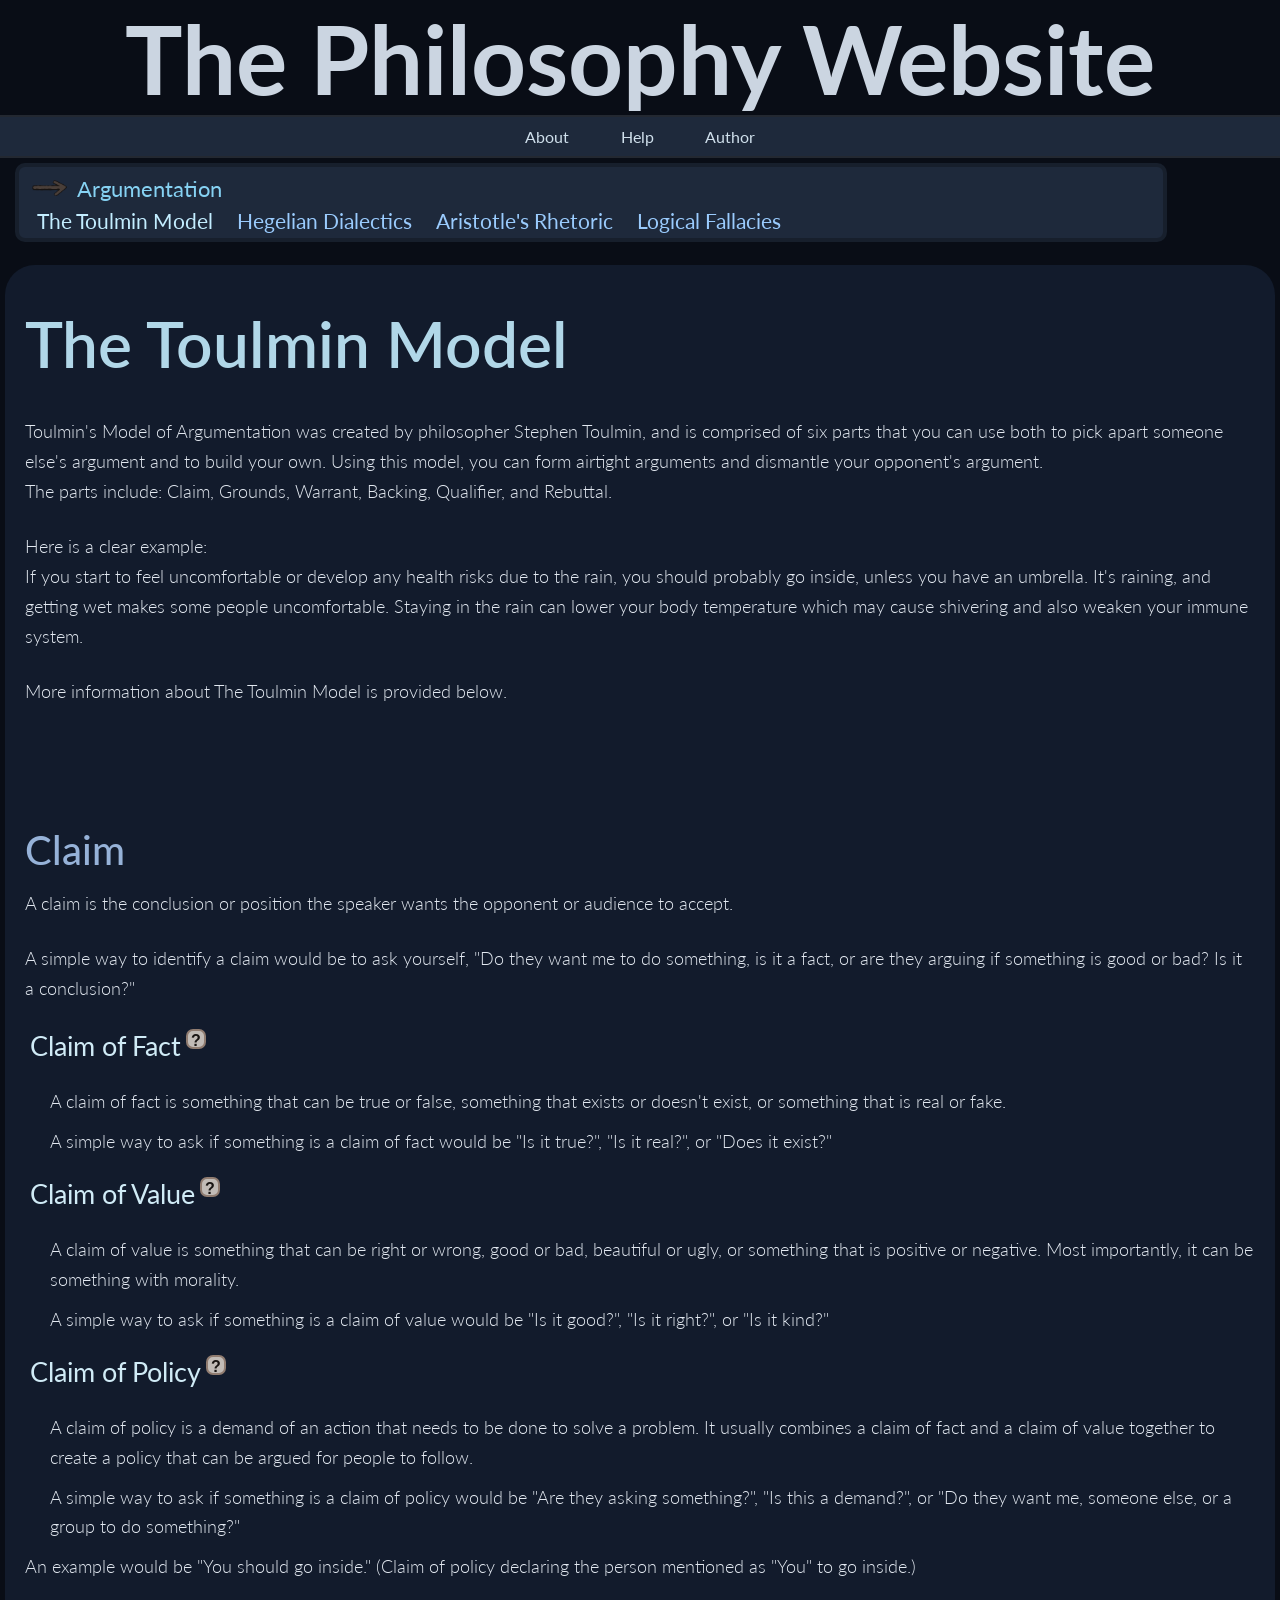
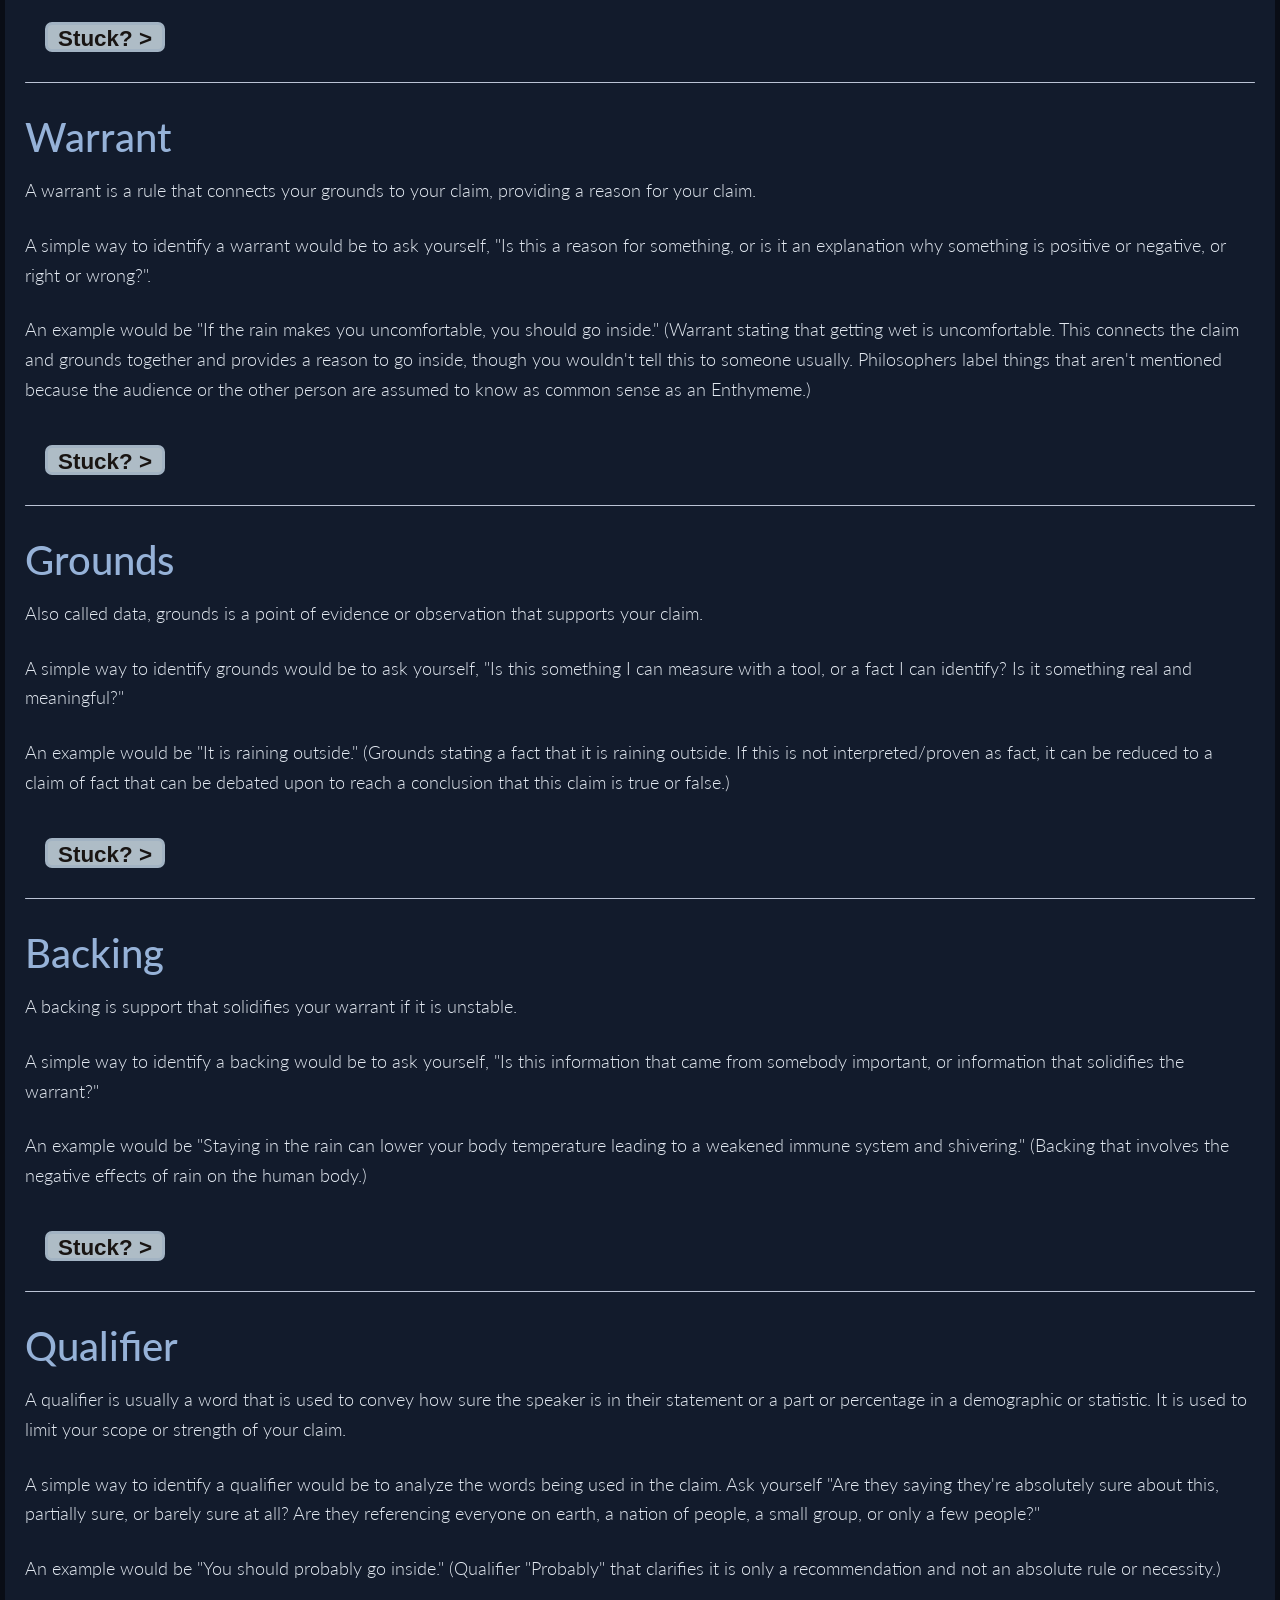
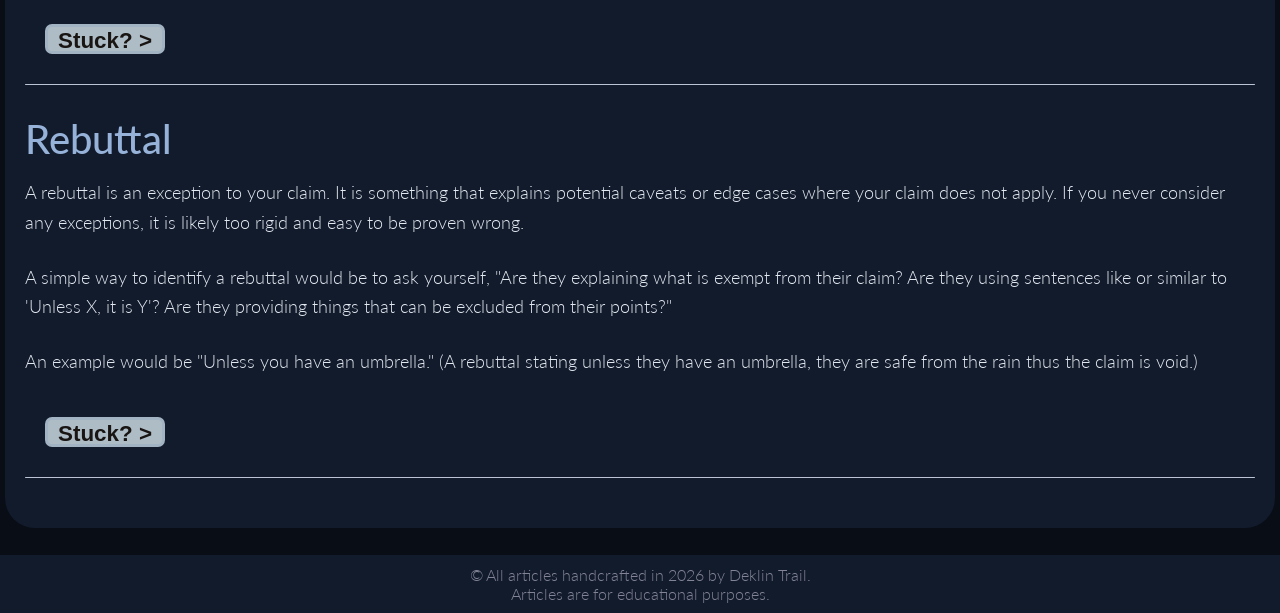
<file: index.html>
<!DOCTYPE html>
<html lang="en">
    <head>
        <!-- Google tag (gtag.js) -->
<script async src="https://www.googletagmanager.com/gtag/js?id=G-Z4ZCZCJPZ6"></script>
<script>
  window.dataLayer = window.dataLayer || [];
  function gtag(){dataLayer.push(arguments);}
  gtag('js', new Date());

  gtag('config', 'G-Z4ZCZCJPZ6');
</script>
        <meta charset="UTF-8">
        <meta name="viewport" content="width=device-width, initial-scale=1.0">
        <link rel="stylesheet" href="Styling.css">
        <title>Learn Philosophy</title>
        <link rel="preconnect" href="https://fonts.googleapis.com">
        <link rel="preconnect" href="https://fonts.gstatic.com" crossorigin>
        <link href="https://fonts.googleapis.com/css2?family=Lato:ital,wght@0,100;0,300;0,400;0,700;0,900;1,100;1,300;1,400;1,700;1,900&display=swap" rel="stylesheet">
    </head>
    <body>
        <header class="title">
            <h1>The Philosophy Website</h1>
        </header>
        <nav class="topbar">
            <a id="about" href="About.html">About</a>
            <a id="help" href="Help.html">Help</a>
            <a id="author" href="Author.html">Author</a>
        </nav>
        <div class="main-content">
            <div class="sidebar-inside">
                <aside class="sidebar">
                    <details open>
                        <summary class="main-topic">
                            <img src="coloredarrow.png" alt="arrow" class="arrow">Argumentation
                        </summary>
                        <a class="sub-topic" href="index.html" style="color:#c3edff;">The Toulmin Model</a>
                        <a class="sub-topic" href="Hegelian-Dialectics.html">Hegelian Dialectics</a>
                        <a class="sub-topic" href="Aristotles-Rhetoric.html">Aristotle's Rhetoric</a>
                        <a class="sub-topic" href="Logical-Fallacies.html">Logical Fallacies</a>
                    </details>
                </aside>
                <article class="inside-content">
                    <h1>The Toulmin Model</h1>
                    <p class="outer-p">Toulmin's Model of Argumentation was created by philosopher Stephen Toulmin, and is comprised of six parts that you can use both to pick apart someone else's argument and to build your own. Using this model, you can form airtight arguments and dismantle your opponent's argument. <br> The parts include: Claim, Grounds, Warrant, Backing, Qualifier, and Rebuttal. </p>
                    <p class="outer-p">Here is a clear example: <br>If you start to feel uncomfortable or develop any health risks due to the rain, you should probably go inside, unless you have an umbrella. It's raining, and getting wet makes some people uncomfortable. Staying in the rain can lower your body temperature which may cause shivering and also weaken your immune system. </p>
                    <p class="outer-p" id="top-explanation">More information about The Toulmin Model is provided below.</p>
                    <h2>Claim</h2>
                    <p class="outer-p">A claim is the conclusion or position the speaker wants the opponent or audience to accept.</p>
                    <p class="outer-p">A simple way to identify a claim would be to ask yourself, "Do they want me to do something, is it a fact, or are they arguing if something is good or bad? Is it a conclusion?"</p>
                    <h3 class="inside-header">Claim of Fact <button class="inside-button">?</button>
                    </h3>
                    <p class="inner-p">A claim of fact is something that can be true or false, something that exists or doesn't exist, or something that is real or fake.</p>
                    <p class="inner-p">A simple way to ask if something is a claim of fact would be "Is it true?", "Is it real?", or "Does it exist?"</p>
                    <h3 class="inside-header">Claim of Value <button class="inside-button">?</button>
                    </h3>
                    <p class="inner-p">A claim of value is something that can be right or wrong, good or bad, beautiful or ugly, or something that is positive or negative. Most importantly, it can be something with morality.</p>
                    <p class="inner-p">A simple way to ask if something is a claim of value would be "Is it good?", "Is it right?", or "Is it kind?"</p>
                    <h3 class="inside-header">Claim of Policy <button class="inside-button">?</button>
                    </h3>
                    <p class="inner-p">A claim of policy is a demand of an action that needs to be done to solve a problem. It usually combines a claim of fact and a claim of value together to create a policy that can be argued for people to follow.</p>
                    <p class="inner-p">A simple way to ask if something is a claim of policy would be "Are they asking something?", "Is this a demand?", or "Do they want me, someone else, or a group to do something?"</p>
                    <p class="outer-p">An example would be "You should go inside." (Claim of policy declaring the person mentioned as "You" to go inside.)</p>
                    <button class="article-button">Stuck? ></button>
                    <hr>
                    <h2>Warrant</h2>
                    <p class="outer-p">A warrant is a rule that connects your grounds to your claim, providing a reason for your claim.</p>
                    <p class="outer-p">A simple way to identify a warrant would be to ask yourself, "Is this a reason for something, or is it an explanation why something is positive or negative, or right or wrong?".</p>
                    <p class="outer-p">An example would be "If the rain makes you uncomfortable, you should go inside." (Warrant stating that getting wet is uncomfortable. This connects the claim and grounds together and provides a reason to go inside, though you wouldn't tell this to someone usually. Philosophers label things that aren't mentioned because the audience or the other person are assumed to know as common sense as an Enthymeme.)</p>
                    <button class="article-button">Stuck? ></button>
                    <hr>
                    <h2>Grounds</h2>
                    <p class="outer-p">Also called data, grounds is a point of evidence or observation that supports your claim.</p>
                    <p class="outer-p">A simple way to identify grounds would be to ask yourself, "Is this something I can measure with a tool, or a fact I can identify? Is it something real and meaningful?"</p>
                    <p class="outer-p">An example would be "It is raining outside." (Grounds stating a fact that it is raining outside. If this is not interpreted/proven as fact, it can be reduced to a claim of fact that can be debated upon to reach a conclusion that this claim is true or false.)</p>
                    <button class="article-button">Stuck? ></button>
                    <hr>
                    <h2>Backing</h2>
                    <p class="outer-p">A backing is support that solidifies your warrant if it is unstable.</p>
                    <p class="outer-p">A simple way to identify a backing would be to ask yourself, "Is this information that came from somebody important, or information that solidifies the warrant?"</p>
                    <p class="outer-p">An example would be "Staying in the rain can lower your body temperature leading to a weakened immune system and shivering." (Backing that involves the negative effects of rain on the human body.)</p>
                    <button class="article-button">Stuck? ></button>
                    <hr>
                    <h2>Qualifier</h2>
                    <p class="outer-p">A qualifier is usually a word that is used to convey how sure the speaker is in their statement or a part or percentage in a demographic or statistic. It is used to limit your scope or strength of your claim.</p>
                    <p class="outer-p">A simple way to identify a qualifier would be to analyze the words being used in the claim. Ask yourself "Are they saying they're absolutely sure about this, partially sure, or barely sure at all? Are they referencing everyone on earth, a nation of people, a small group, or only a few people?"</p>
                    <p class="outer-p">An example would be "You should probably go inside." (Qualifier "Probably" that clarifies it is only a recommendation and not an absolute rule or necessity.)</p>
                    <button class="article-button">Stuck? ></button>
                    <hr>
                    <h2>Rebuttal</h2>
                    <p class="outer-p">A rebuttal is an exception to your claim. It is something that explains potential caveats or edge cases where your claim does not apply. If you never consider any exceptions, it is likely too rigid and easy to be proven wrong.</p>
                    <p class="outer-p">A simple way to identify a rebuttal would be to ask yourself, "Are they explaining what is exempt from their claim? Are they using sentences like or similar to 'Unless X, it is Y'? Are they providing things that can be excluded from their points?"</p>
                    <p class="outer-p">An example would be "Unless you have an umbrella." (A rebuttal stating unless they have an umbrella, they are safe from the rain thus the claim is void.)</p>
                    <button class="article-button">Stuck? ></button>
                    <hr>
                </article>
            </div>
        </div>
        <footer class="bottom-content">
            <p> &copy; All articles handcrafted in 2026 by Deklin Trail. <br> Articles are for educational purposes. </p>
        </footer>
    </body>
</html>
</file>
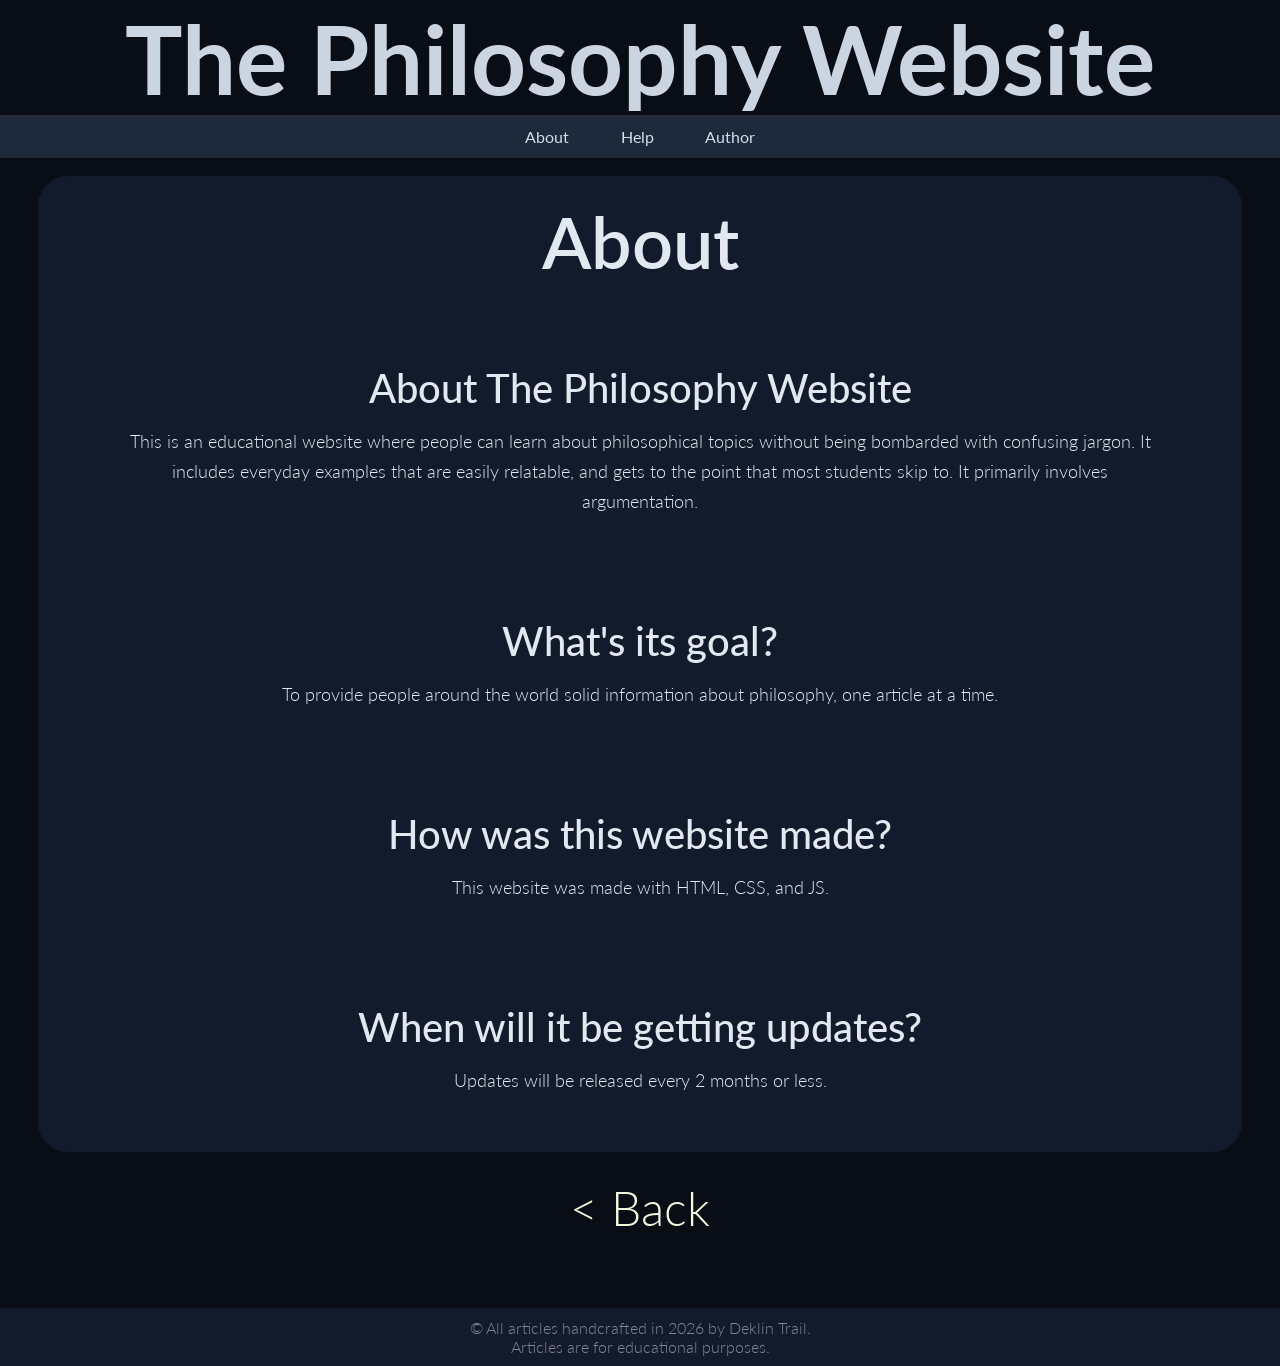
<file: About.html>
<!DOCTYPE html>
<html lang="en">
    <head>
        <!-- Google tag (gtag.js) -->
<script async src="https://www.googletagmanager.com/gtag/js?id=G-Z4ZCZCJPZ6"></script>
<script>
  window.dataLayer = window.dataLayer || [];
  function gtag(){dataLayer.push(arguments);}
  gtag('js', new Date());

  gtag('config', 'G-Z4ZCZCJPZ6');
</script>
        <meta charset="UTF-8">
        <meta name="viewport" content="width=device-width, initial-scale=1.0">
        <link rel="stylesheet" href="Styling.css">
        <title>Learn Philosophy</title>
        <link rel="preconnect" href="https://fonts.googleapis.com">
        <link rel="preconnect" href="https://fonts.gstatic.com" crossorigin>
        <link href="https://fonts.googleapis.com/css2?family=Lato:ital,wght@0,100;0,300;0,400;0,700;0,900;1,100;1,300;1,400;1,700;1,900&display=swap" rel="stylesheet">
    </head>
    <body>
        <header class="title">
            <h1>The Philosophy Website</h1>
        </header>
        <nav class="topbar">
            <a id="about" href="About.html">About</a>
            <a id="help" href="Help.html">Help</a>
            <a id="author" href="Author.html">Author</a>
        </nav>
        <div class="main-content">
            <div class="page">
                <article class="inside-page">
                    <h1>About</h1>
                    <div class="container">
                        <div class="inside-container">
                            <h2>About The Philosophy Website</h2>
                            <p class="outer-p">This is an educational website where people can learn about philosophical topics without being bombarded with confusing jargon. It includes everyday examples that are easily relatable, and gets to the point that most students skip to. It primarily involves argumentation. </p>
                        </div>
                        <div class="inside-container">
                            <h2>What's its goal?</h2>
                            <p class="outer-p">To provide people around the world solid information about philosophy, one article at a time.</p>
                        </div>
                        <div class="inside-container">
                            <h2>How was this website made?</h2>
                            <p class="outer-p">This website was made with HTML, CSS, and JS.</p>
                        </div>
                        <div class="inside-container">
                            <h2>When will it be getting updates?</h2>
                            <p class="outer-p">Updates will be released every 2 months or less.</p>
                        </div>
                    </div>
                </article>
            </div>
        </div>
         <a id="back" href="index.html">< Back</a>
        <footer class="bottom-content">
            <p> &copy; All articles handcrafted in 2026 by Deklin Trail. <br> Articles are for educational purposes. </p>
        </footer>
    </body>
</html>
</file>
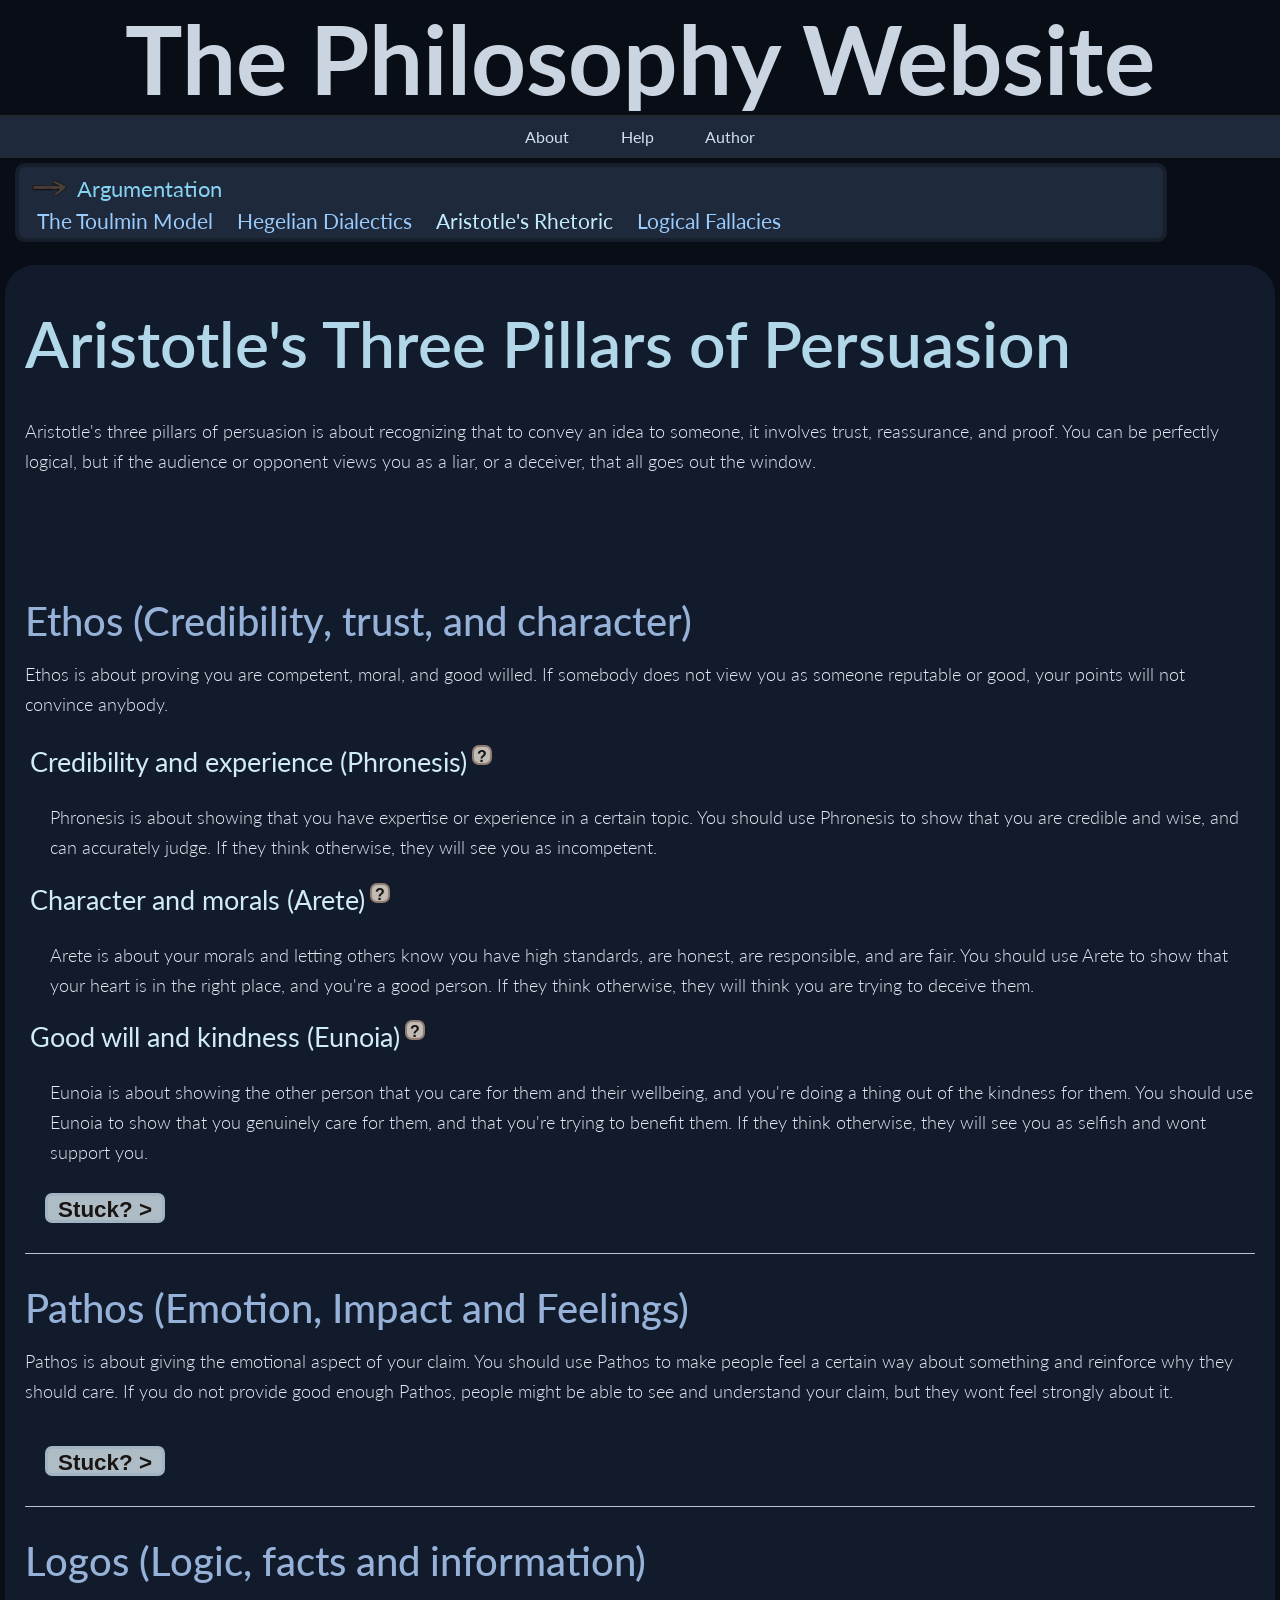
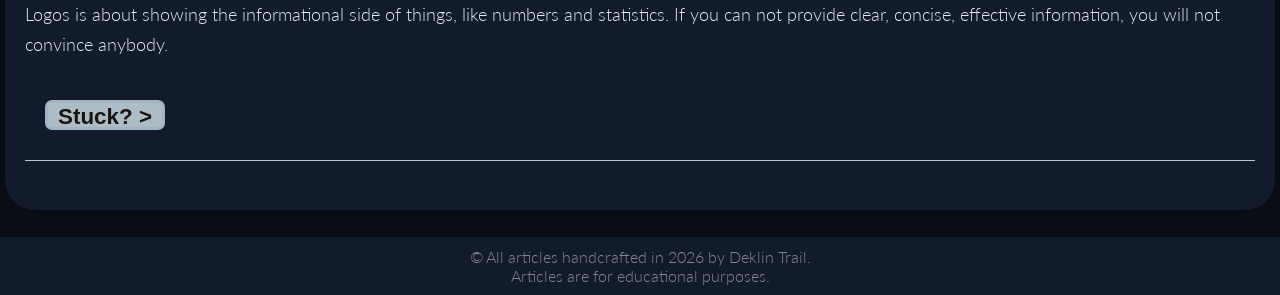
<file: Aristotles-Rhetoric.html>
<!DOCTYPE html>
<html lang="en">
    <head>
        <!-- Google tag (gtag.js) -->
<script async src="https://www.googletagmanager.com/gtag/js?id=G-Z4ZCZCJPZ6"></script>
<script>
  window.dataLayer = window.dataLayer || [];
  function gtag(){dataLayer.push(arguments);}
  gtag('js', new Date());

  gtag('config', 'G-Z4ZCZCJPZ6');
</script>
        <meta charset="UTF-8">
        <meta name="viewport" content="width=device-width, initial-scale=1.0">
        <link rel="stylesheet" href="Styling.css">
        <title>Learn Philosophy</title>
        <link rel="preconnect" href="https://fonts.googleapis.com">
        <link rel="preconnect" href="https://fonts.gstatic.com" crossorigin>
        <link href="https://fonts.googleapis.com/css2?family=Lato:ital,wght@0,100;0,300;0,400;0,700;0,900;1,100;1,300;1,400;1,700;1,900&display=swap" rel="stylesheet">
    </head>
    <body>
        <header class="title">
            <h1>The Philosophy Website</h1>
        </header>
        <nav class="topbar">
            <a id="about" href="About.html">About</a>
            <a id="help" href="Help.html">Help</a>
            <a id="author" href="Author.html">Author</a>
        </nav>
        <div class="main-content">
            <div class="sidebar-inside">
                <aside class="sidebar">
                    <details open>
                        <summary class="main-topic">
                            <img src="coloredarrow.png" alt="arrow" class="arrow">Argumentation
                        </summary>
                        <a class="sub-topic" href="index.html">The Toulmin Model</a>
                        <a class="sub-topic" href="Hegelian-Dialectics.html">Hegelian Dialectics</a>
                        <a class="sub-topic" href="Aristotles-Rhetoric.html" style="color: #c3edff;">Aristotle's Rhetoric</a>
                        <a class="sub-topic" href="Logical-Fallacies.html">Logical Fallacies</a>

                    </details>
                </aside>
                <article class="inside-content">
                    <h1>Aristotle's Three Pillars of Persuasion</h1>
                    <p class="outer-p" id="top-explanation">Aristotle's three pillars of persuasion is about recognizing that to convey an idea to someone, it involves trust, reassurance, and proof. You can be perfectly logical, but if the audience or opponent views you as a liar, or a deceiver, that all goes out the window.</p>
                    <h2>Ethos (Credibility, trust, and character)</h2>
                    <p class="outer-p">Ethos is about proving you are competent, moral, and good willed. If somebody does not view you as someone reputable or good, your points will not convince anybody.</p>
                    <h3 class="inside-header">Credibility and experience (Phronesis) <button class="inside-button">?</button>
                    </h3>
                    <p class="inner-p">Phronesis is about showing that you have expertise or experience in a certain topic. You should use Phronesis to show that you are credible and wise, and can accurately judge. If they think otherwise, they will see you as incompetent.</p>
                    <h3 class="inside-header">Character and morals (Arete) <button class="inside-button">?</button>
                    </h3>
                    <p class="inner-p">Arete is about your morals and letting others know you have high standards, are honest, are responsible, and are fair. You should use Arete to show that your heart is in the right place, and you're a good person. If they think otherwise, they will think you are trying to deceive them.</p>
                    <h3 class="inside-header">Good will and kindness (Eunoia) <button class="inside-button">?</button>
                    </h3>
                    <p class="inner-p">Eunoia is about showing the other person that you care for them and their wellbeing, and you're doing a thing out of the kindness for them. You should use Eunoia to show that you genuinely care for them, and that you're trying to benefit them. If they think otherwise, they will see you as selfish and wont support you.</p>
                    <button class="article-button">Stuck? ></button>
                    <hr>
                    <h2>Pathos (Emotion, Impact and Feelings)</h2>
                    <p class="outer-p">Pathos is about giving the emotional aspect of your claim. You should use Pathos to make people feel a certain way about something and reinforce why they should care. If you do not provide good enough Pathos, people might be able to see and understand your claim, but they wont feel strongly about it.</p>
                    <button class="article-button">Stuck? ></button>
                    <hr>
                    <h2>Logos (Logic, facts and information)</h2>
                    <p class="outer-p">Logos is about showing the informational side of things, like numbers and statistics. If you can not provide clear, concise, effective information, you will not convince anybody.</p>
                    <button class="article-button">Stuck? ></button>
                    <hr>
                </article>
            </div>
        </div>
        <footer class="bottom-content">
            <p> &copy; All articles handcrafted in 2026 by Deklin Trail. <br> Articles are for educational purposes. </p>
        </footer>
    </body>
</html>
</file>
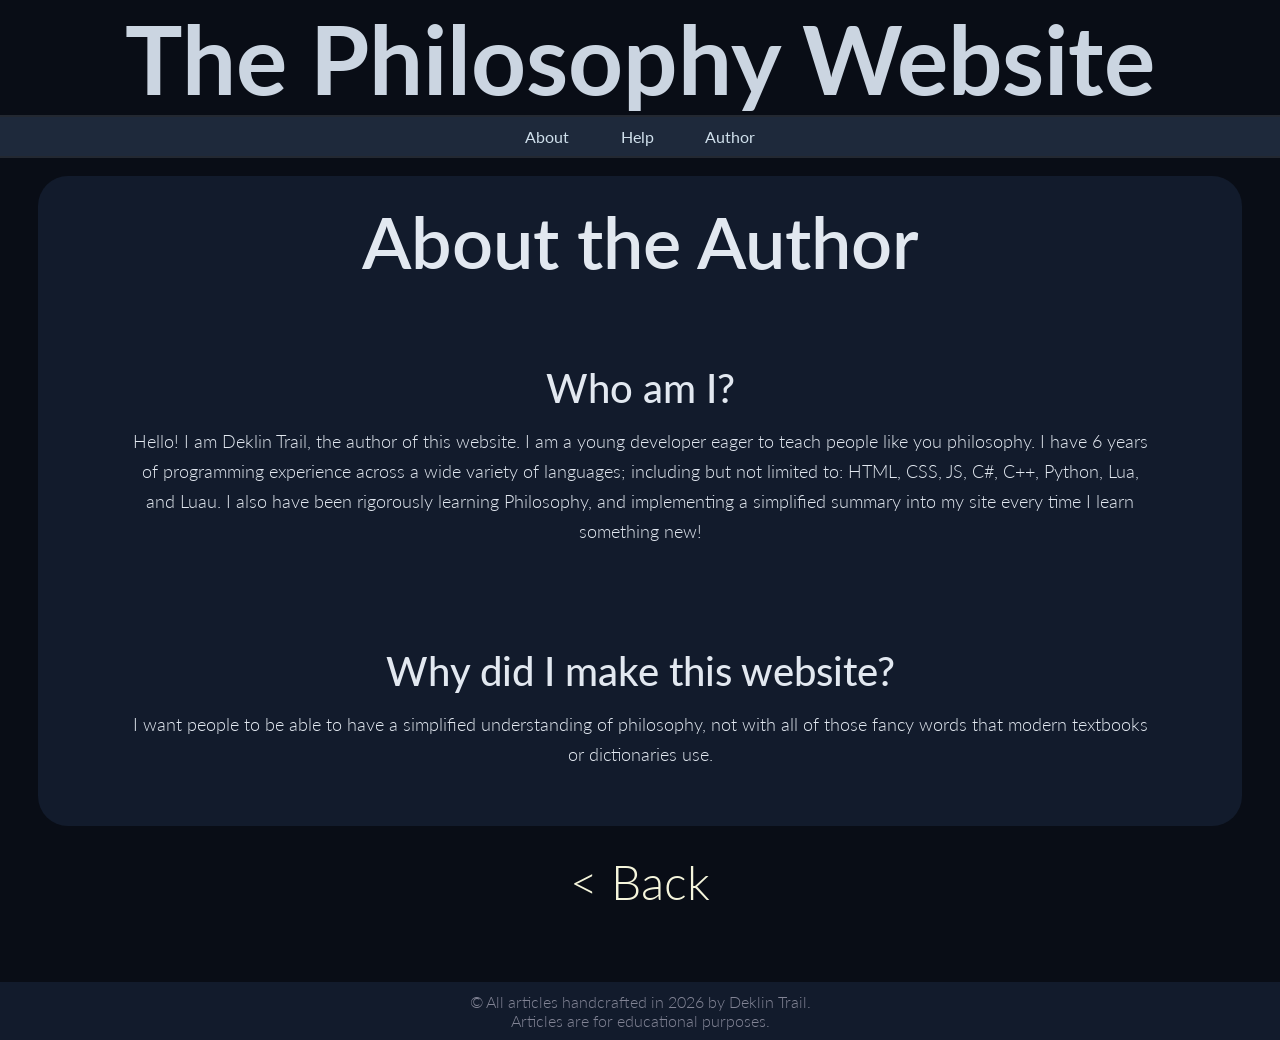
<file: Author.html>
<!DOCTYPE html>
<html lang="en">
    <head>
        <!-- Google tag (gtag.js) -->
<script async src="https://www.googletagmanager.com/gtag/js?id=G-Z4ZCZCJPZ6"></script>
<script>
  window.dataLayer = window.dataLayer || [];
  function gtag(){dataLayer.push(arguments);}
  gtag('js', new Date());

  gtag('config', 'G-Z4ZCZCJPZ6');
</script>
        <meta charset="UTF-8">
        <meta name="viewport" content="width=device-width, initial-scale=1.0">
        <link rel="stylesheet" href="Styling.css">
        <title>Learn Philosophy</title>
        <link rel="preconnect" href="https://fonts.googleapis.com">
        <link rel="preconnect" href="https://fonts.gstatic.com" crossorigin>
        <link href="https://fonts.googleapis.com/css2?family=Lato:ital,wght@0,100;0,300;0,400;0,700;0,900;1,100;1,300;1,400;1,700;1,900&display=swap" rel="stylesheet">
    </head>
    <body>
        <header class="title">
            <h1>The Philosophy Website</h1>
        </header>
        <nav class="topbar">
            <a id="about" href="About.html">About</a>
            <a id="help" href="Help.html">Help</a>
            <a id="author" href="Author.html">Author</a>
        </nav>
        <div class="main-content">
            <div class="page">
                <article class="inside-page">
                    <h1>About the Author</h1>
                    <div class="container">
                        <div class="inside-container">
                            <h2>Who am I?</h2>
                            <p class="outer-p">Hello! I am Deklin Trail, the author of this website. I am a young developer eager to teach people like you philosophy. I have 6 years of programming experience across a wide variety of languages; including but not limited to: HTML, CSS, JS, C#, C++, Python, Lua, and Luau. I also have been rigorously learning Philosophy, and implementing a simplified summary into my site every time I learn something new!</p>
                        </div>
                        <div class="inside-container">
                            <h2>Why did I make this website?</h2>
                            <p class="outer-p">I want people to be able to have a simplified understanding of philosophy, not with all of those fancy words that modern textbooks or dictionaries use.</p>
                        </div>
                    </div>
                </article>
            </div>
        </div>
        <a id="back" href="index.html">< Back</a>
        <footer class="bottom-content">
            <p> &copy; All articles handcrafted in 2026 by Deklin Trail. <br> Articles are for educational purposes. </p>
        </footer>
    </body>
</html>
</file>
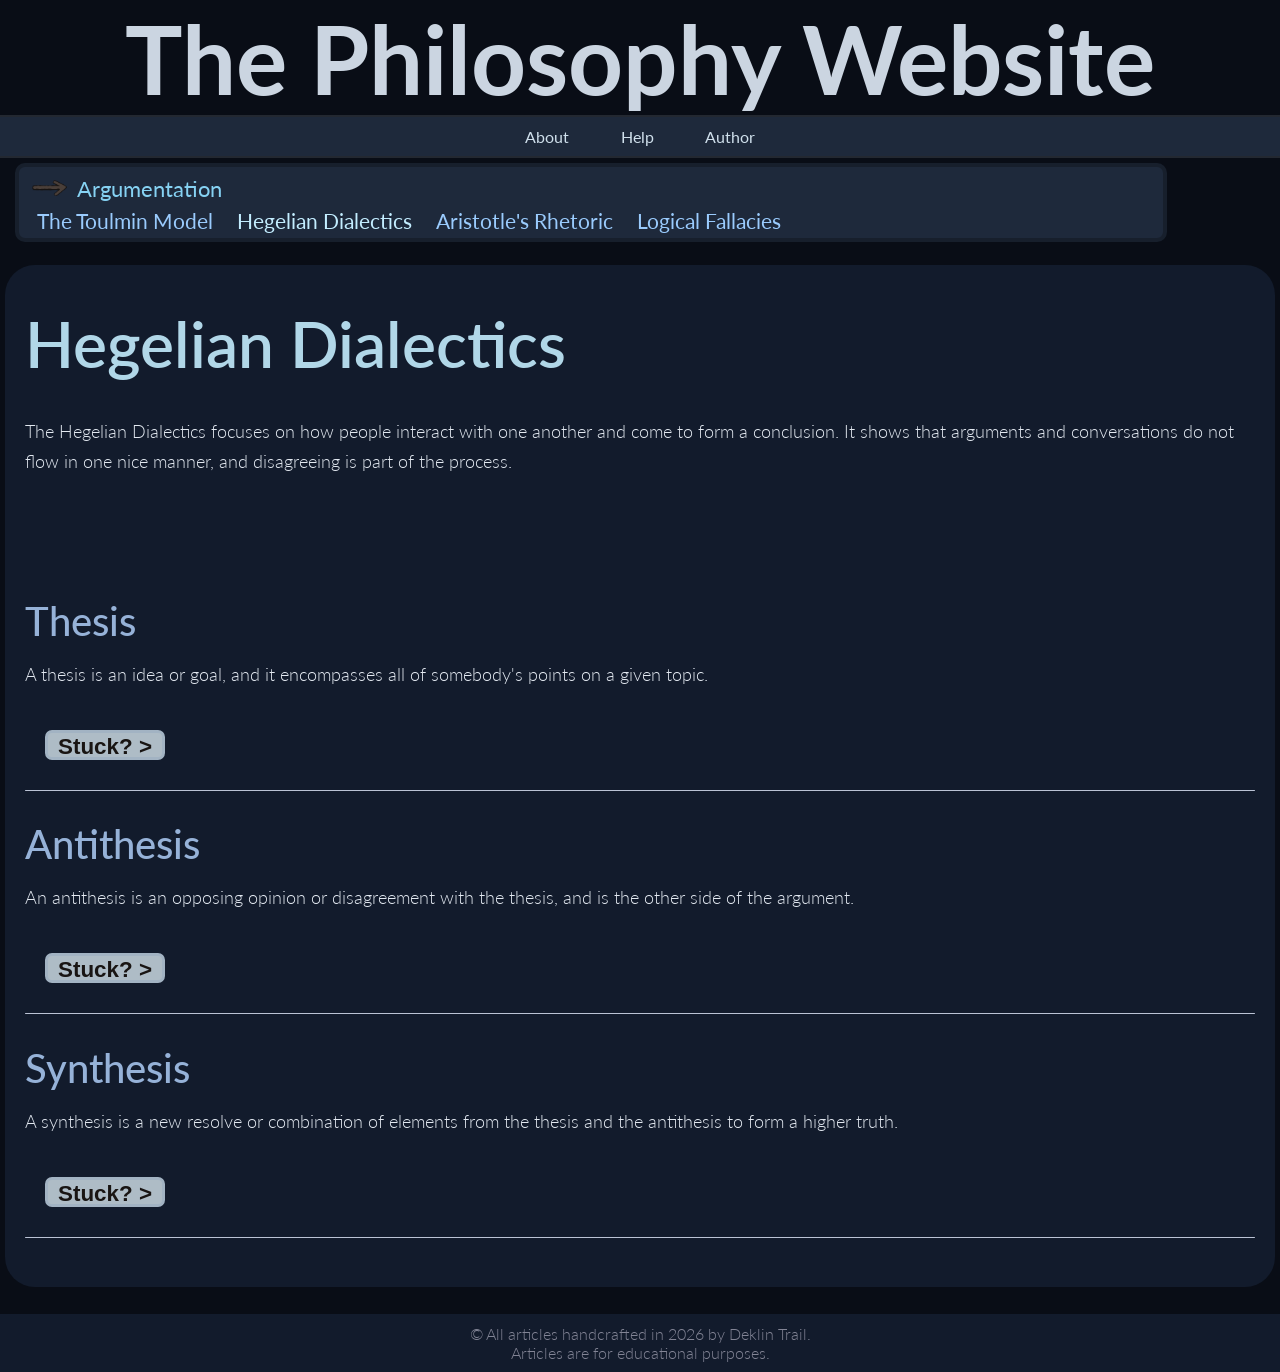
<file: Hegelian-Dialectics.html>
<!DOCTYPE html>
<html lang="en">
    <head>
        <!-- Google tag (gtag.js) -->
<script async src="https://www.googletagmanager.com/gtag/js?id=G-Z4ZCZCJPZ6"></script>
<script>
  window.dataLayer = window.dataLayer || [];
  function gtag(){dataLayer.push(arguments);}
  gtag('js', new Date());

  gtag('config', 'G-Z4ZCZCJPZ6');
</script>
        <meta charset="UTF-8">
        <meta name="viewport" content="width=device-width, initial-scale=1.0">
        <link rel="stylesheet" href="Styling.css">
        <title>Learn Philosophy</title>
        <link rel="preconnect" href="https://fonts.googleapis.com">
        <link rel="preconnect" href="https://fonts.gstatic.com" crossorigin>
        <link href="https://fonts.googleapis.com/css2?family=Lato:ital,wght@0,100;0,300;0,400;0,700;0,900;1,100;1,300;1,400;1,700;1,900&display=swap" rel="stylesheet">
    </head>
    <body>
        <header class="title">
            <h1>The Philosophy Website</h1>
        </header>
        <nav class="topbar">
            <a id="about" href="About.html">About</a>
            <a id="help" href="Help.html">Help</a>
            <a id="author" href="Author.html">Author</a>
        </nav>
        <div class="main-content">
            <div class="sidebar-inside">
                <aside class="sidebar">
                    <details open>
                        <summary class="main-topic">
                            <img src="coloredarrow.png" alt="arrow" class="arrow">Argumentation
                        </summary>
                        <a class="sub-topic" href="index.html">The Toulmin Model</a>
                        <a class="sub-topic" href="Hegelian-Dialectics.html" style="color: #c3edff;">Hegelian Dialectics</a>
                        <a class="sub-topic" href="Aristotles-Rhetoric.html">Aristotle's Rhetoric</a>
                        <a class="sub-topic" href="Logical-Fallacies.html">Logical Fallacies</a>
                    </details>
                </aside>
                <article class="inside-content">
                    <h1>Hegelian Dialectics</h1>
                    <p class="outer-p" id="top-explanation">The Hegelian Dialectics focuses on how people interact with one another and come to form a conclusion. It shows that arguments and conversations do not flow in one nice manner, and disagreeing is part of the process.</p>
                    <h2>Thesis</h2>
                    <p class="outer-p">A thesis is an idea or goal, and it encompasses all of somebody's points on a given topic.</p>
                    <button class="article-button">Stuck? ></button>
                    <hr>
                    <h2>Antithesis</h2>
                    <p class="outer-p">An antithesis is an opposing opinion or disagreement with the thesis, and is the other side of the argument.</p>
                    <button class="article-button">Stuck? ></button>
                    <hr>
                    <h2>Synthesis</h2>
                    <p class="outer-p">A synthesis is a new resolve or combination of elements from the thesis and the antithesis to form a higher truth.</p>
                    <button class="article-button">Stuck? ></button>
                    <hr>
                </article>
            </div>
        </div>
        <footer class="bottom-content">
            <p> &copy; All articles handcrafted in 2026 by Deklin Trail. <br> Articles are for educational purposes. </p>
        </footer>
    </body>
</html>
</file>
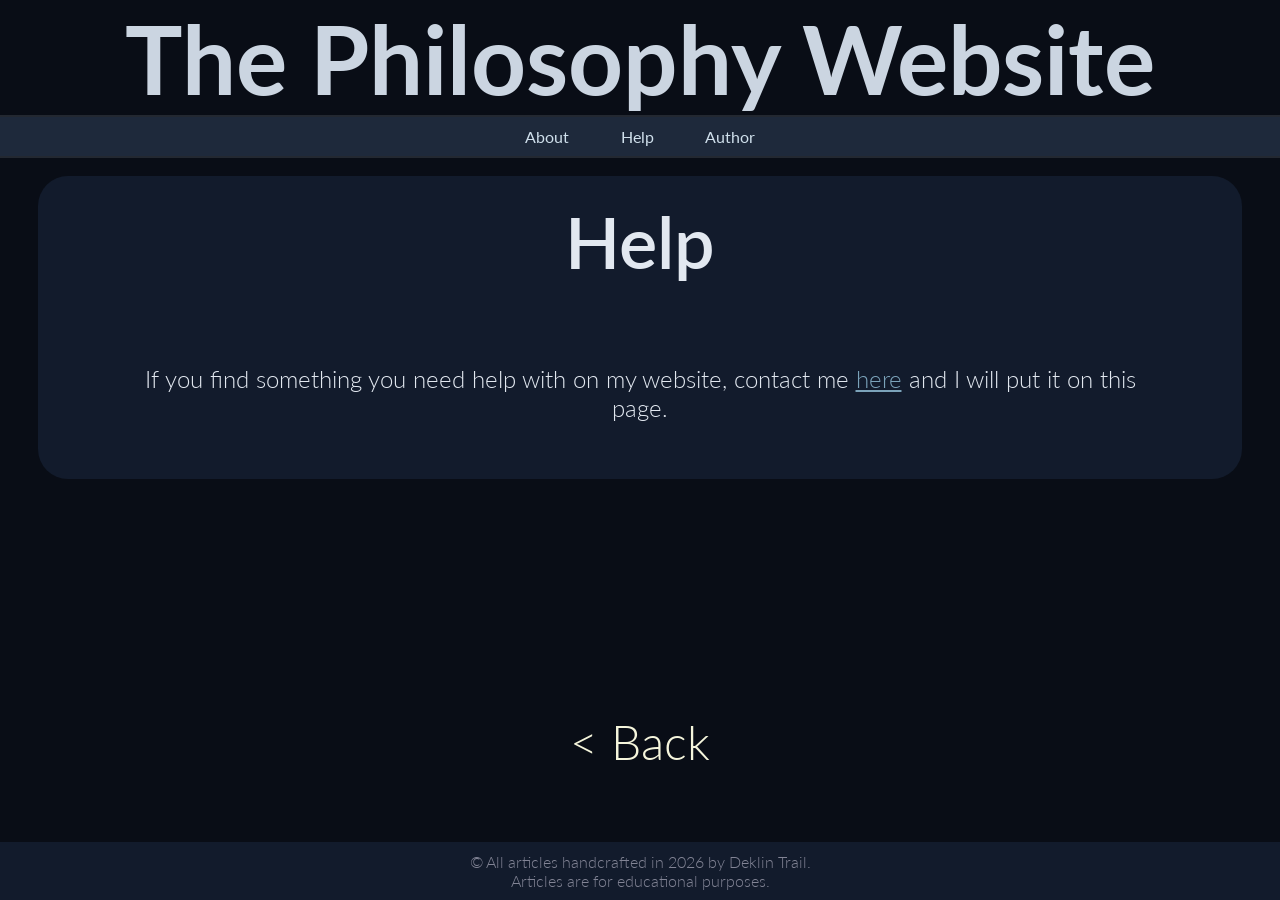
<file: Help.html>
<!DOCTYPE html>
<html lang="en">
    <head>
        <!-- Google tag (gtag.js) -->
<script async src="https://www.googletagmanager.com/gtag/js?id=G-Z4ZCZCJPZ6"></script>
<script>
  window.dataLayer = window.dataLayer || [];
  function gtag(){dataLayer.push(arguments);}
  gtag('js', new Date());

  gtag('config', 'G-Z4ZCZCJPZ6');
</script>
        <meta charset="UTF-8">
        <meta name="viewport" content="width=device-width, initial-scale=1.0">
        <link rel="stylesheet" href="Styling.css">
        <title>Learn Philosophy</title>
        <link rel="preconnect" href="https://fonts.googleapis.com">
        <link rel="preconnect" href="https://fonts.gstatic.com" crossorigin>
        <link href="https://fonts.googleapis.com/css2?family=Lato:ital,wght@0,100;0,300;0,400;0,700;0,900;1,100;1,300;1,400;1,700;1,900&display=swap" rel="stylesheet">
    </head>
    <body>
        <header class="title">
            <h1>The Philosophy Website</h1>
        </header>
        <nav class="topbar">
            <a id="about" href="About.html">About</a>
            <a id="help" href="Help.html">Help</a>
            <a id="author" href="Author.html">Author</a>
        </nav>
        <div class="main-content">
            <div class="page">
                <article class="inside-page">
                    <h1>Help</h1>
                    <div class="container">
                        <div class="inside-container">
                            <p>
                                If you find something you need help with on my website, contact me <a id="contact" href="mailto:cooldrek12537@gmail.com">here</a> and I will put it on this page. <!--Unsure if this actually works yet-->
                            </p>
                        </div>
                    </div>
                </article>
            </div>
        </div>
         <a id="back" href="index.html">< Back</a>
        <footer class="bottom-content">
            <p> &copy; All articles handcrafted in 2026 by Deklin Trail. <br> Articles are for educational purposes. </p>
        </footer>
    </body>
</html>
</file>
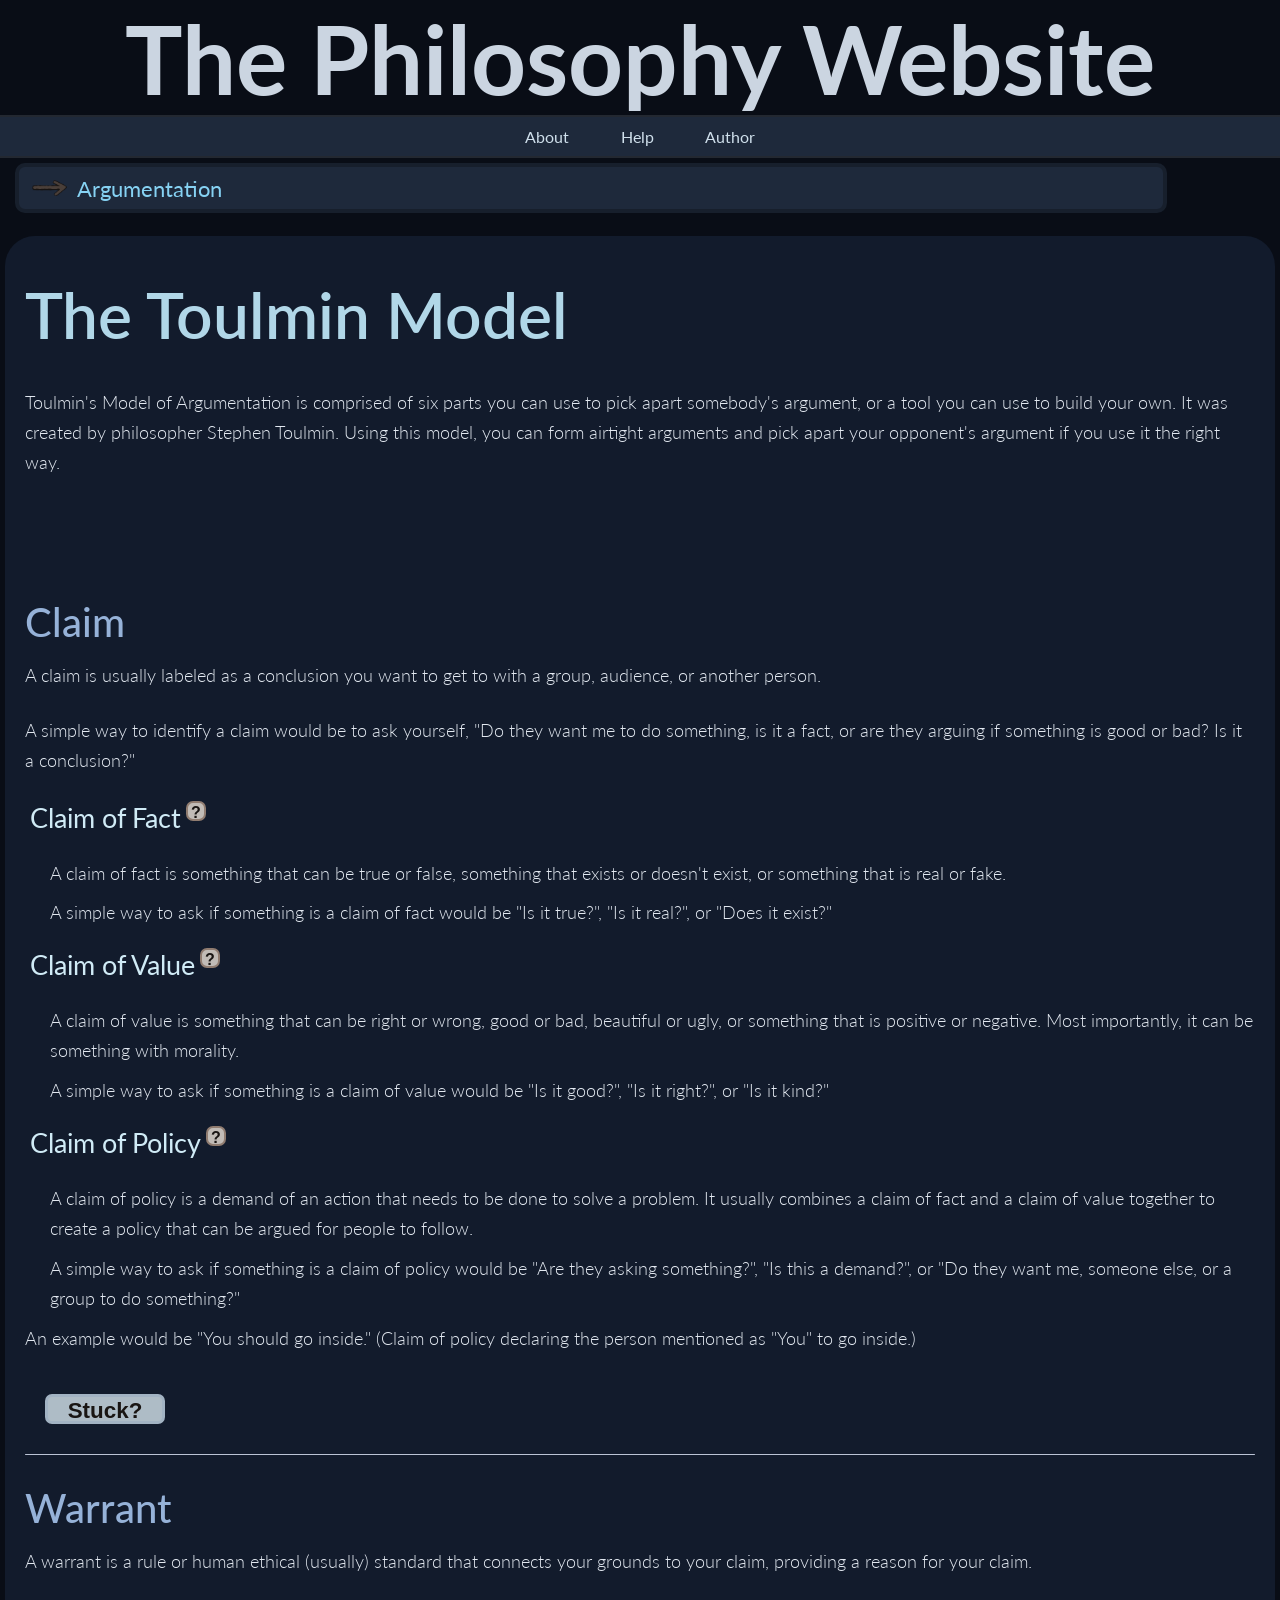
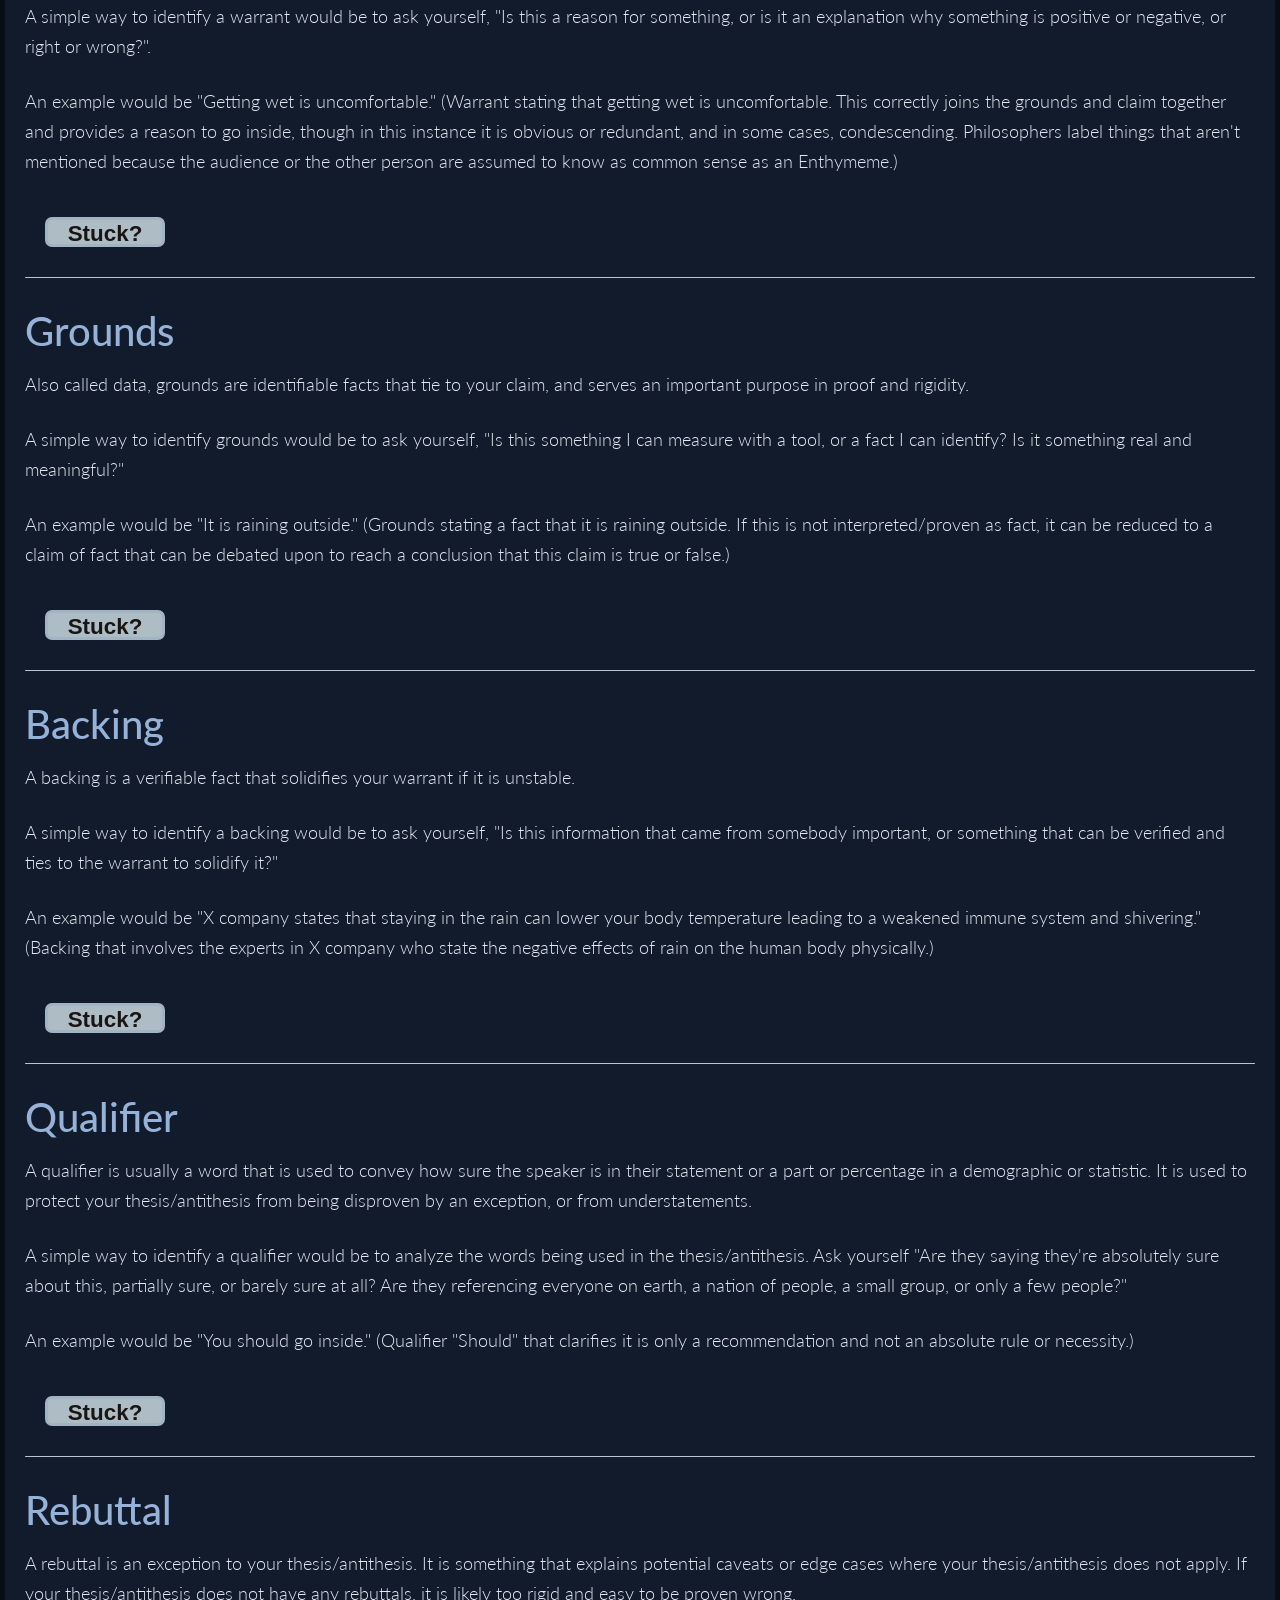
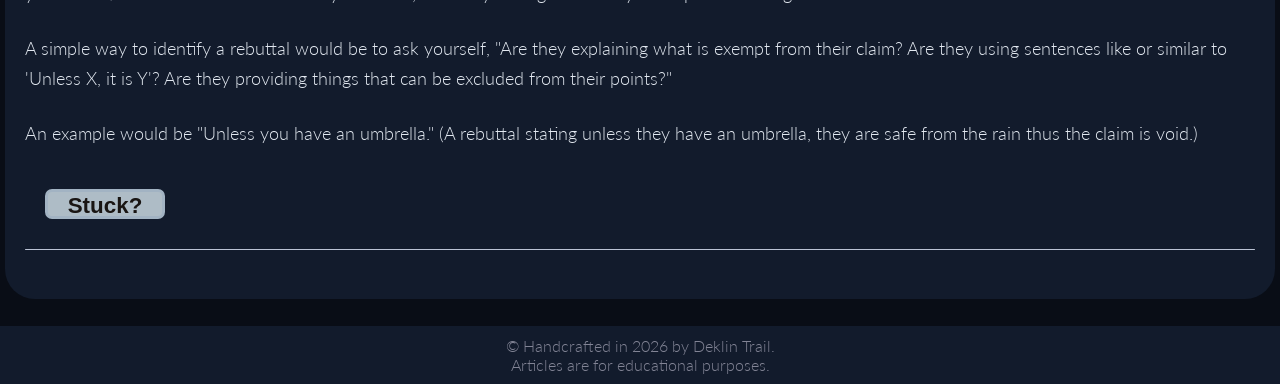
<file: Interface.html>
<!DOCTYPE html>
<html lang="en">
<head>
    <meta charset="UTF-8">
    <meta name="viewport" content="width=device-width, initial-scale=1.0">
    <link rel="stylesheet" href="Styling.css">
    <title>Learn Philosophy</title>
    <link rel="preconnect" href="https://fonts.googleapis.com">
    <link rel="preconnect" href="https://fonts.gstatic.com" crossorigin>
    <link href="https://fonts.googleapis.com/css2?family=Lato:ital,wght@0,100;0,300;0,400;0,700;0,900;1,100;1,300;1,400;1,700;1,900&display=swap" rel="stylesheet">

</head>
<body>
    <header class="title">
        <h1>The Philosophy Website</h1> 
    </header>


    <nav class="topbar">
        <p id="about">About</p>
        <p id="help">Help</p>
        <p id="author">Author</p>
    </nav>


    <div class="main-content">
        <div class="sidebar-inside">
            <aside class="sidebar">
                <details>
                    <summary class="main-topic"> <img src="coloredarrow.png" alt="arrow" class="arrow">Argumentation</summary>
                            
                            <p class="sub-topic">The Toulmin Model</p>
                            <p class="sub-topic">Hegelian Dialectics</p>
                            <p class="sub-topic">Aristotle's Rhetoric</p>
                            <p class="sub-topic">Logical Fallacies</p>
                </details>
            </aside>


            <article class="inside-content">
                <h1>The Toulmin Model</h1>
                <p class="outer-p" id="top-explanation">Toulmin's Model of Argumentation is comprised of six parts you can use to pick apart somebody's argument, or a tool you can use to build your own. It was created by philosopher Stephen Toulmin. Using this model, you can form airtight arguments and pick apart your opponent's argument if you use it the right way.</p>

                <h2>Claim</h2>
                <p class="outer-p">A claim is usually labeled as a conclusion you want to get to with a group, audience, or another person.</p>
                <p class="outer-p">A simple way to identify a claim would be to ask yourself, "Do they want me to do something, is it a fact, or are they arguing if something is good or bad? Is it a conclusion?"</p>
                <h3 class="inside-header">Claim of Fact <button class="inside-button">?</button></h3>
                <p class="inner-p">A claim of fact is something that can be true or false, something that exists or doesn't exist, or something that is real or fake.</p>
                <p class="inner-p">A simple way to ask if something is a claim of fact would be "Is it true?", "Is it real?", or "Does it exist?"</p>
                

                <h3 class="inside-header">Claim of Value <button class="inside-button">?</button></h3>
                <p class="inner-p">A claim of value is something that can be right or wrong, good or bad, beautiful or ugly, or something that is positive or negative. Most importantly, it can be something with morality.</p>
                <p class="inner-p">A simple way to ask if something is a claim of value would be "Is it good?", "Is it right?", or "Is it kind?"</p>

                <h3 class="inside-header">Claim of Policy <button class="inside-button">?</button></h3>
                <p class="inner-p">A claim of policy is a demand of an action that needs to be done to solve a problem. It usually combines a claim of fact and a claim of value together to create a policy that can be argued for people to follow.</p>
                <p class="inner-p">A simple way to ask if something is a claim of policy would be "Are they asking something?", "Is this a demand?", or "Do they want me, someone else, or a group to do something?"</p>

                <p class="outer-p">An example would be "You should go inside." (Claim of policy declaring the person mentioned as "You" to go inside.)</p>
                <button class="article-button">Stuck?</button>

                <hr>

                <h2>Warrant</h2>
                <p class="outer-p">A warrant is a rule or human ethical (usually) standard that connects your grounds to your claim, providing a reason for your claim.</p>
                <p class="outer-p">A simple way to identify a warrant would be to ask yourself, "Is this a reason for something, or is it an explanation why something is positive or negative, or right or wrong?".</p>
                <p class="outer-p">An example would be "Getting wet is uncomfortable." (Warrant stating that getting wet is uncomfortable. This correctly joins the grounds and claim together and provides a reason to go inside, though in this instance it is obvious or redundant, and in some cases, condescending. Philosophers label things that aren't mentioned because the audience or the other person are assumed to know as common sense as an Enthymeme.)</p>
                <button class="article-button">Stuck?</button>

                <hr>

                <h2>Grounds</h2>
                <p class="outer-p">Also called data, grounds are identifiable facts that tie to your claim, and serves an important purpose in proof and rigidity.</p>
                <p class="outer-p">A simple way to identify grounds would be to ask yourself, "Is this something I can measure with a tool, or a fact I can identify? Is it something real and meaningful?"</p>
                <p class="outer-p">An example would be "It is raining outside." (Grounds stating a fact that it is raining outside. If this is not interpreted/proven as fact, it can be reduced to a claim of fact that can be debated upon to reach a conclusion that this claim is true or false.)</p>
                <button class="article-button">Stuck?</button>

                <hr>
                
                <h2>Backing</h2>
                <p class="outer-p">A backing is a verifiable fact that solidifies your warrant if it is unstable.</p>
                <p class="outer-p">A simple way to identify a backing would be to ask yourself, "Is this information that came from somebody important, or something that can be verified and ties to the warrant to solidify it?"</p>
                <p class="outer-p">An example would be "X company states that staying in the rain can lower your body temperature leading to a weakened immune system and shivering." (Backing that involves the experts in X company who state the negative effects of rain on the human body physically.)</p>
                <button class="article-button">Stuck?</button>

                <hr>

                <h2>Qualifier</h2>
                <p class="outer-p">A qualifier is usually a word that is used to convey how sure the speaker is in their statement or a part or percentage in a demographic or statistic. It is used to protect your thesis/antithesis from being disproven by an exception, or from understatements.</p>
                <p class="outer-p">A simple way to identify a qualifier would be to analyze the words being used in the thesis/antithesis. Ask yourself "Are they saying they're absolutely sure about this, partially sure, or barely sure at all? Are they referencing everyone on earth, a nation of people, a small group, or only a few people?"</p>
                <p class="outer-p">An example would be "You should go inside." (Qualifier "Should" that clarifies it is only a recommendation and not an absolute rule or necessity.)</p>
                <button class="article-button">Stuck?</button>
                
                <hr>

                <h2>Rebuttal</h2>
                <p class="outer-p">A rebuttal is an exception to your thesis/antithesis. It is something that explains potential caveats or edge cases where your thesis/antithesis does not apply. If your thesis/antithesis does not have any rebuttals, it is likely too rigid and easy to be proven wrong.</p>
                <p class="outer-p">A simple way to identify a rebuttal would be to ask yourself, "Are they explaining what is exempt from their claim? Are they using sentences like or similar to 'Unless X, it is Y'? Are they providing things that can be excluded from their points?"</p>
                <p class="outer-p">An example would be "Unless you have an umbrella." (A rebuttal stating unless they have an umbrella, they are safe from the rain thus the claim is void.)</p>
                <button class="article-button">Stuck?</button>
                <hr>
            </article>
        </div>
    
        <footer class="bottom-content">
            <p> &copy; Handcrafted in 2026 by Deklin Trail. <br> Articles are for educational purposes.</p>
        </footer>
    </div>
    
</body>
</html>
</file>
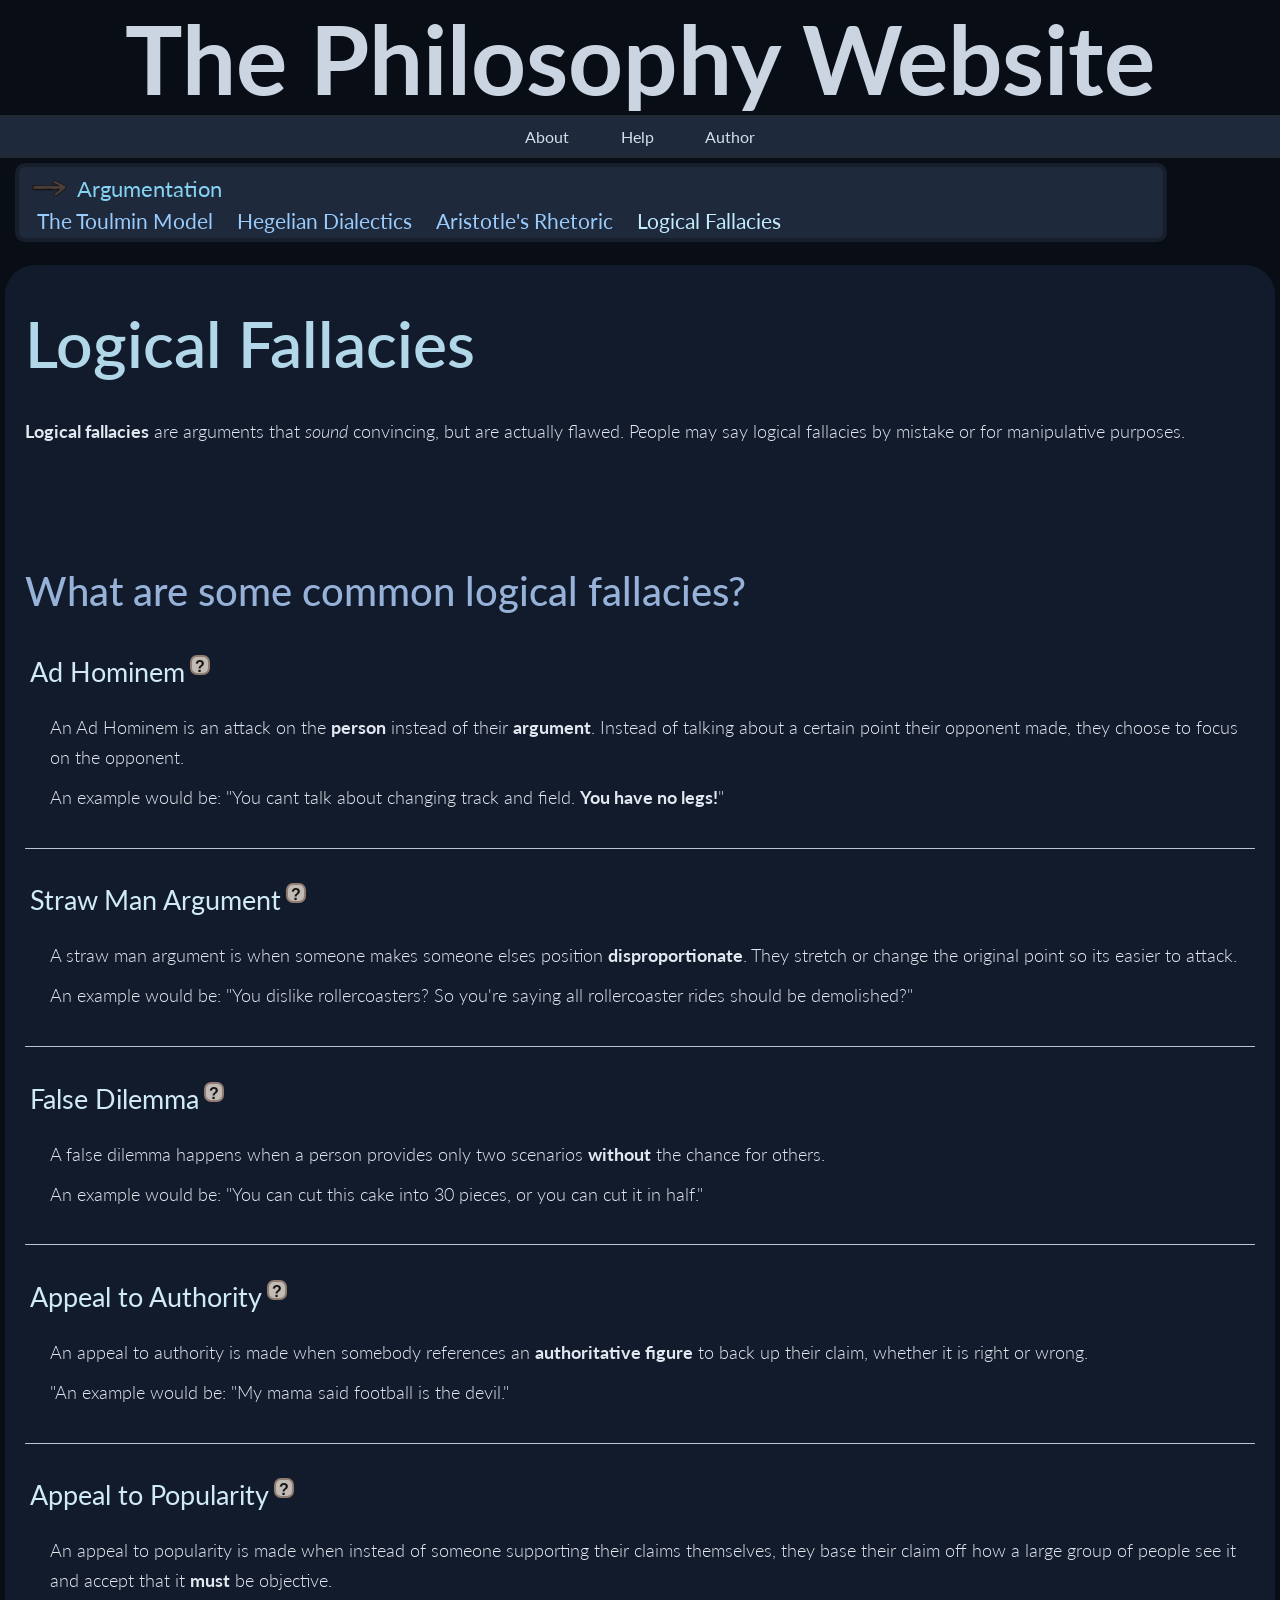
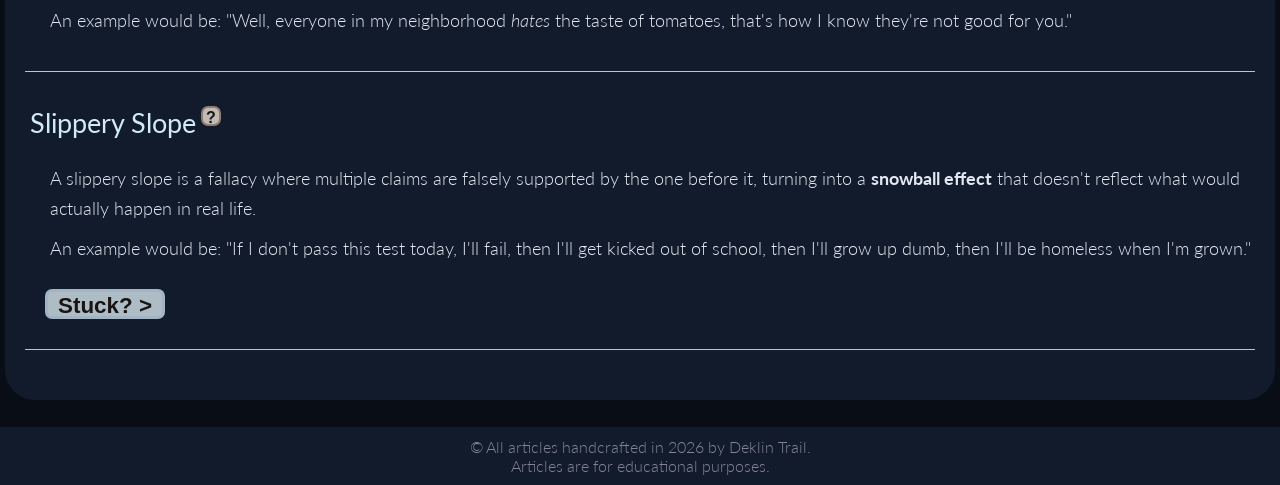
<file: Logical-Fallacies.html>
<!DOCTYPE html>
<html lang="en">
<head>
    <!-- Google tag (gtag.js) -->
<script async src="https://www.googletagmanager.com/gtag/js?id=G-Z4ZCZCJPZ6"></script>
<script>
  window.dataLayer = window.dataLayer || [];
  function gtag(){dataLayer.push(arguments);}
  gtag('js', new Date());

  gtag('config', 'G-Z4ZCZCJPZ6');
</script>
    <meta charset="UTF-8">
    <meta name="viewport" content="width=device-width, initial-scale=1.0">
    <link rel="stylesheet" href="Styling.css">
    <title>Learn Philosophy</title>
    <link rel="preconnect" href="https://fonts.googleapis.com">
    <link rel="preconnect" href="https://fonts.gstatic.com" crossorigin>
    <link href="https://fonts.googleapis.com/css2?family=Lato:ital,wght@0,100;0,300;0,400;0,700;0,900;1,100;1,300;1,400;1,700;1,900&display=swap" rel="stylesheet">

</head>
<body>
    <header class="title">
        <h1>The Philosophy Website</h1> 
    </header>


    <nav class="topbar">
        <a id="about" href="About.html">About</a>
        <a id="help" href="Help.html">Help</a>
        <a id="author" href="Author.html">Author</a>
    </nav>


    <div class="main-content">
        <div class="sidebar-inside">
            <aside class="sidebar">
                <details open>
                    <summary class="main-topic"> <img src="coloredarrow.png" alt="arrow" class="arrow">Argumentation</summary>
                            
                        <a class="sub-topic" href="index.html">The Toulmin Model</a>
                        <a class="sub-topic" href="Hegelian-Dialectics.html">Hegelian Dialectics</a>
                        <a class="sub-topic" href="Aristotles-Rhetoric.html">Aristotle's Rhetoric</a>
                        <a class="sub-topic" href="Logical-Fallacies.html" style="color: #c3edff;">Logical Fallacies</a>
                </details>
            </aside>


            <article class="inside-content">
                <h1>Logical Fallacies</h1>
                <p class="outer-p" id="top-explanation"><b>Logical fallacies</b> are arguments that <em>sound</em> convincing, but are actually flawed. People may say logical fallacies by mistake or for manipulative purposes.</p>

                <h2>What are some common logical fallacies?</h2>
                <p class="outer-p"></p>
                <h3 class="inside-header">Ad Hominem<button class="inside-button">?</button></h3>
                <p class="inner-p">An Ad Hominem is an attack on the <b>person</b> instead of their <b>argument</b>. Instead of talking about a certain point their opponent made, they choose to focus on the opponent.</p>
                <p class="inner-p">An example would be: "You cant talk about changing track and field. <b>You have no legs!</b>"</p>
                <hr>
                <h3 class="inside-header">Straw Man Argument<button class="inside-button">?</button></h3>
                <p class="inner-p">A straw man argument is when someone makes someone elses position <b>disproportionate</b>. They stretch or change the original point so its easier to attack.</p>
                <p class="inner-p">An example would be: "You dislike rollercoasters? So you're saying all rollercoaster rides should be demolished?"</p>
                <hr>
                <h3 class="inside-header">False Dilemma<button class="inside-button">?</button></h3>
                <p class="inner-p">A false dilemma happens when a person provides only two scenarios <b>without</b> the chance for others.</p>
                <p class="inner-p">An example would be: "You can cut this cake into 30 pieces, or you can cut it in half."</p>
                <hr>
                <h3 class="inside-header">Appeal to Authority<button class="inside-button">?</button></h3>
                <p class="inner-p">An appeal to authority is made when somebody references an <b>authoritative figure</b> to back up their claim, whether it is right or wrong.</p>
                <p class="inner-p">"An example would be: "My mama said football is the devil."</p>
                <hr>
                <h3 class="inside-header">Appeal to Popularity<button class="inside-button">?</button></h3>
                <p class="inner-p">An appeal to popularity is made when instead of someone supporting their claims themselves, they base their claim off how a large group of people see it and accept that it <b>must</b> be objective.</p>
                <p class="inner-p">An example would be: "Well, everyone in my neighborhood <em>hates</em> the taste of tomatoes, that's how I know they're not good for you."</p>
                <hr>
                <h3 class="inside-header">Slippery Slope<button class="inside-button">?</button></h3>
                <p class="inner-p">A slippery slope is a fallacy where multiple claims are falsely supported by the one before it, turning into a <b>snowball effect</b> that doesn't reflect what would actually happen in real life.</p>
                <p class="inner-p">An example would be: "If I don't pass this test today, I'll fail, then I'll get kicked out of school, then I'll grow up dumb, then I'll be homeless when I'm grown."</p>
                <button class="article-button">Stuck? ></button>
                <hr>
            </article>
        </div>
    </div>

    <footer class="bottom-content">
            <p> &copy; All articles handcrafted in 2026 by Deklin Trail. <br> Articles are for educational purposes.</p>
        </footer>

</body>
</html>
</file>
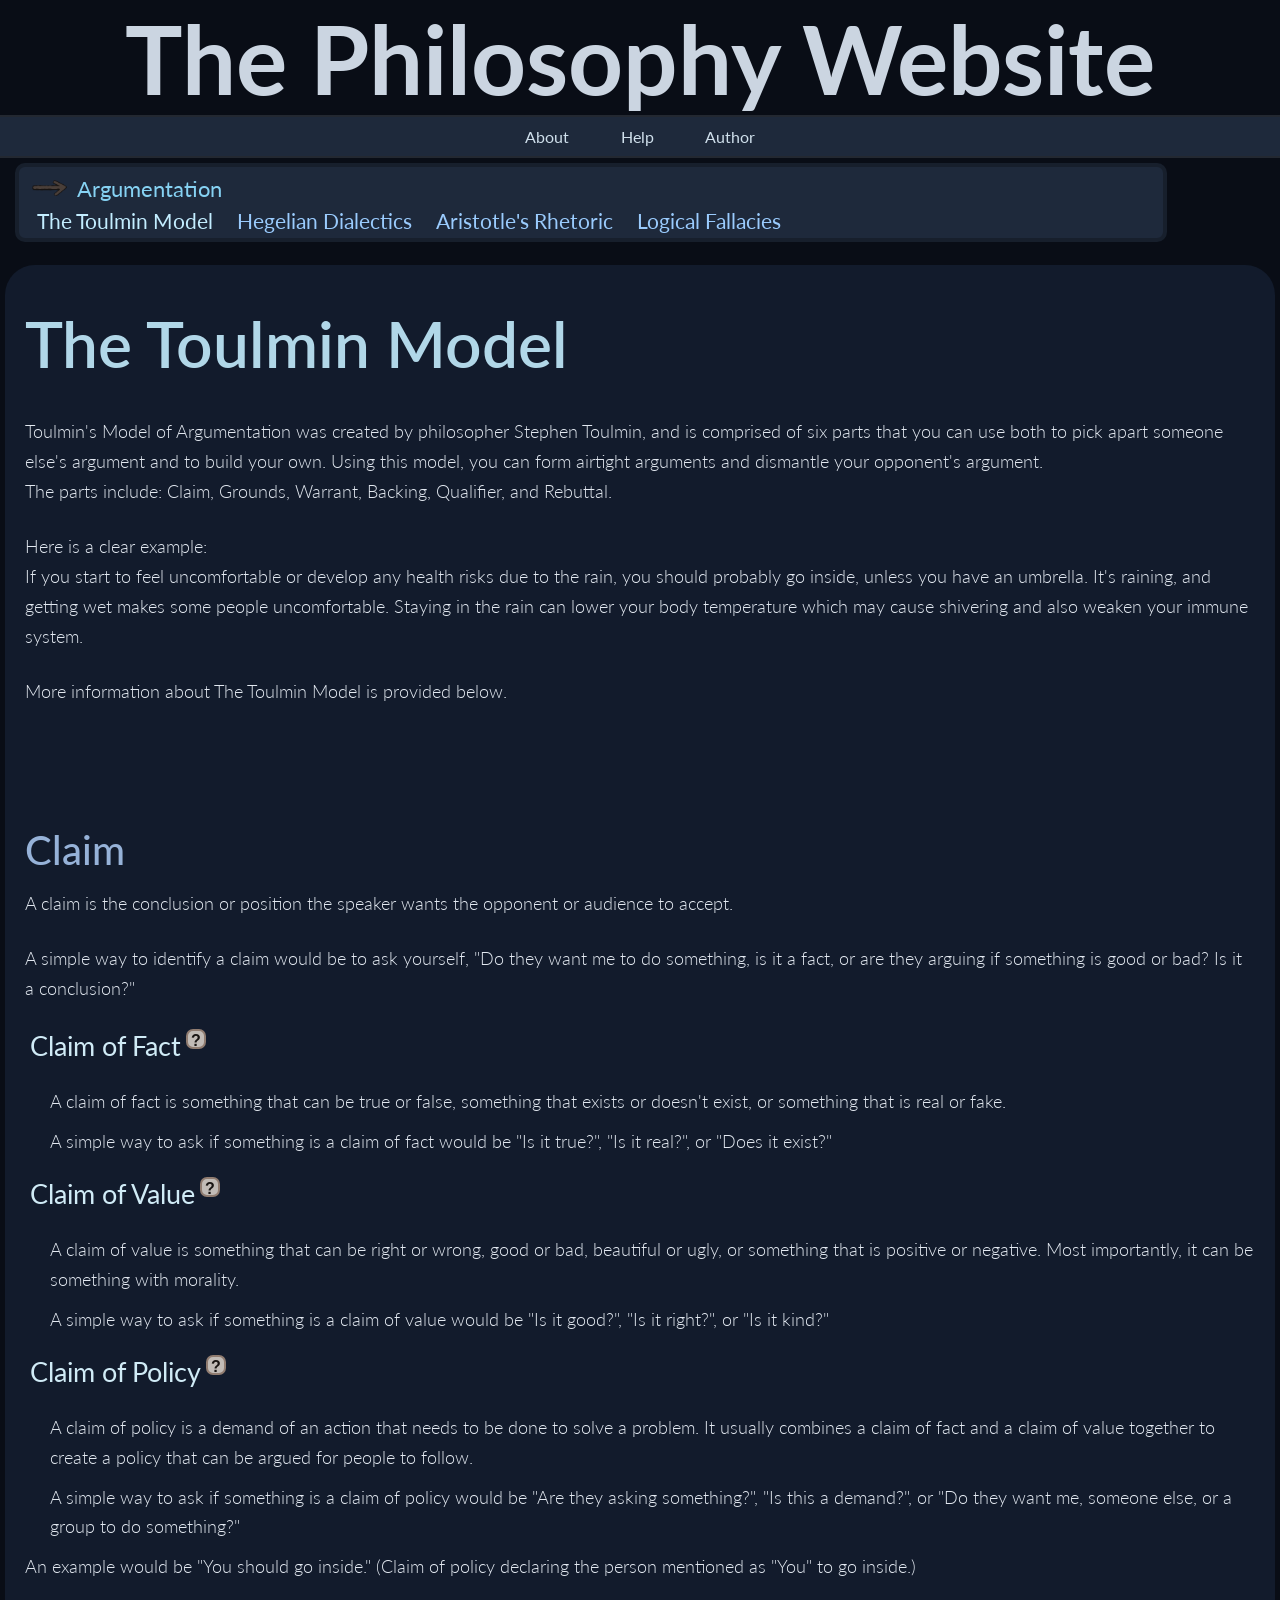
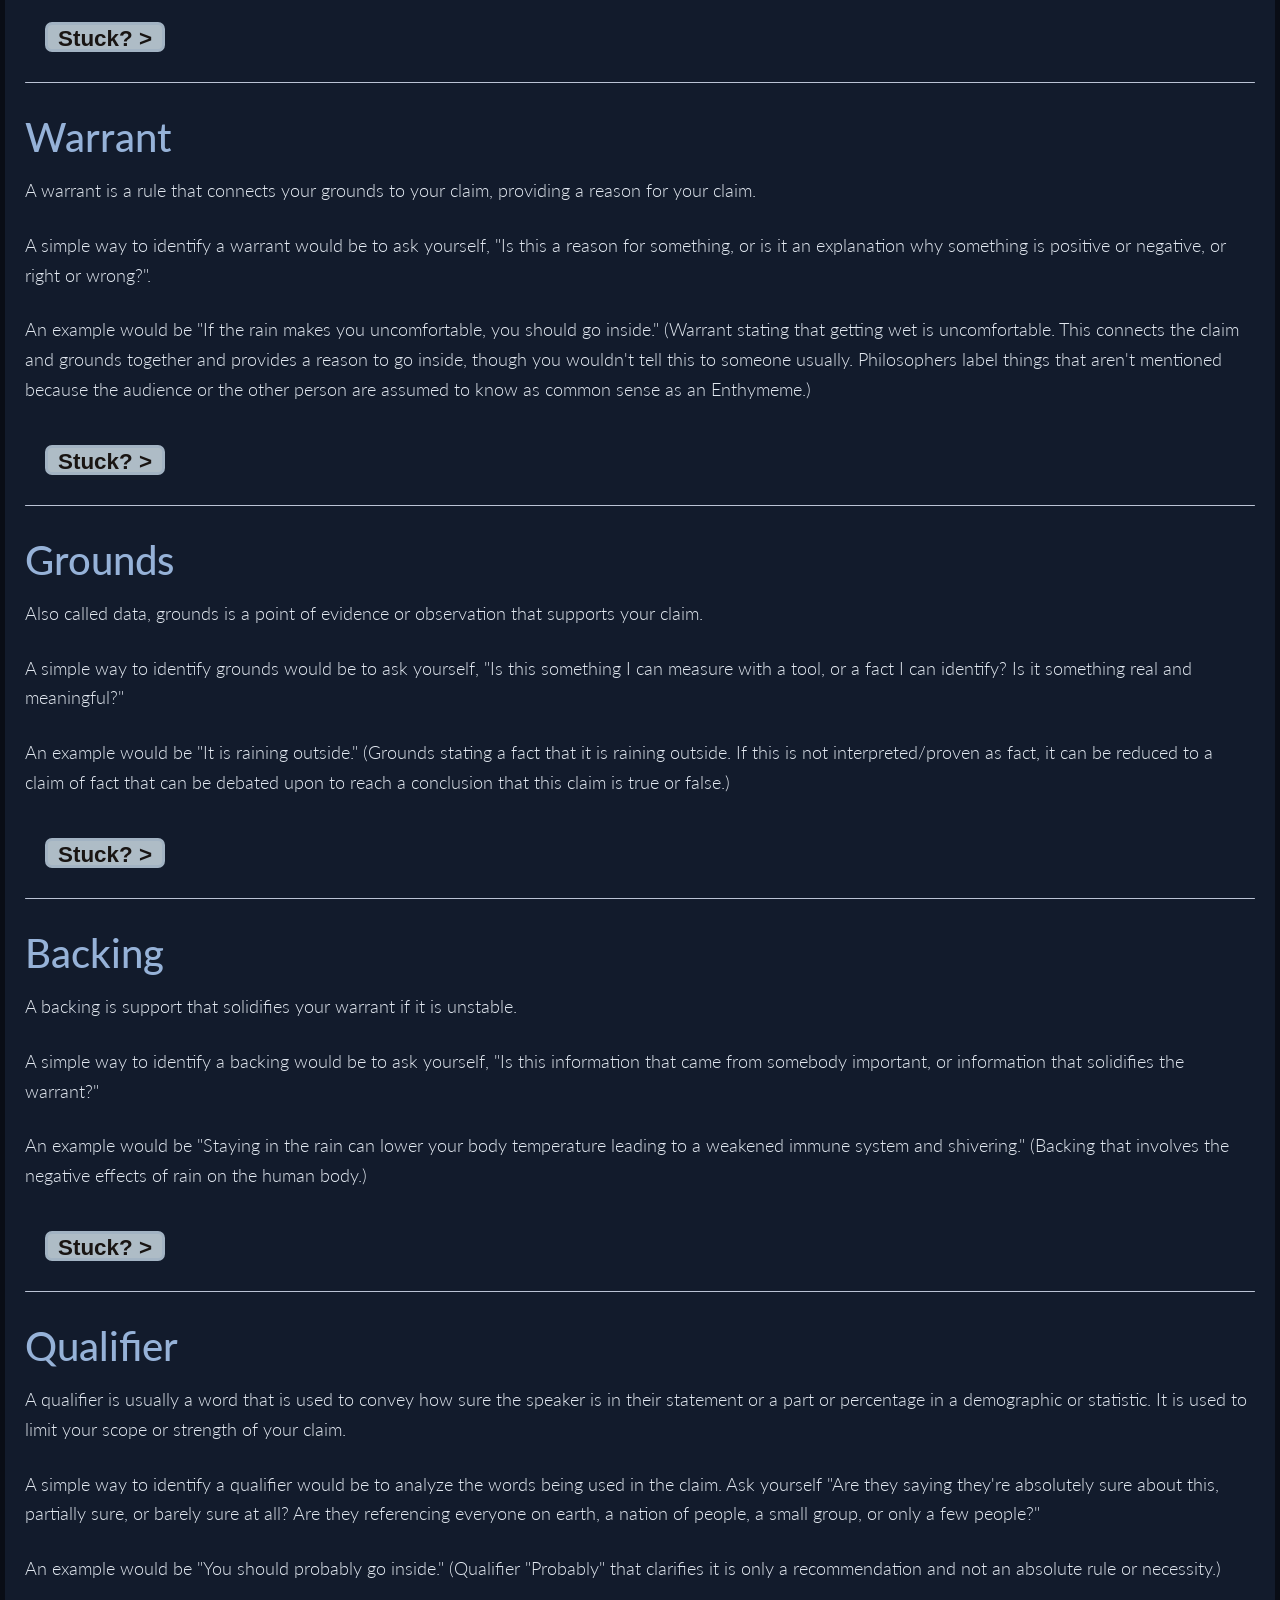
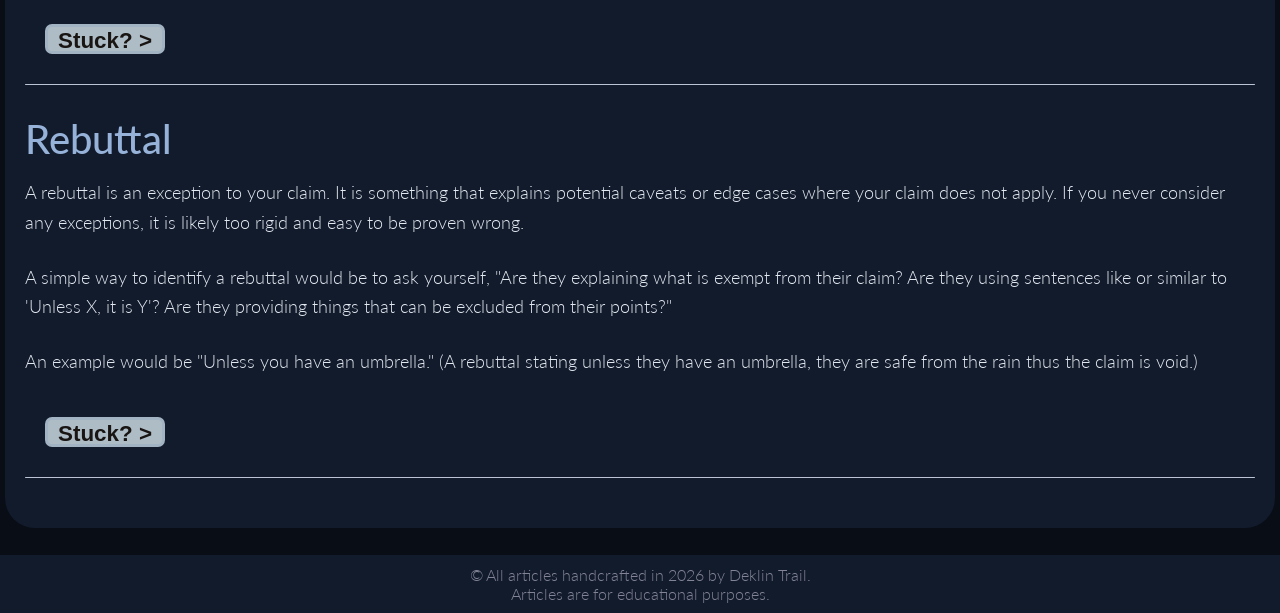
<file: Toulmin-Model.html>
<!DOCTYPE html>
<html lang="en">
    <head>
        <meta charset="UTF-8">
        <meta name="viewport" content="width=device-width, initial-scale=1.0">
        <link rel="stylesheet" href="Styling.css">
        <title>Learn Philosophy</title>
        <link rel="preconnect" href="https://fonts.googleapis.com">
        <link rel="preconnect" href="https://fonts.gstatic.com" crossorigin>
        <link href="https://fonts.googleapis.com/css2?family=Lato:ital,wght@0,100;0,300;0,400;0,700;0,900;1,100;1,300;1,400;1,700;1,900&display=swap" rel="stylesheet">
    </head>
    <body>
        <header class="title">
            <h1>The Philosophy Website</h1>
        </header>
        <nav class="topbar">
            <a id="about" href="About.html">About</a>
            <a id="help" href="Help.html">Help</a>
            <a id="author" href="Author.html">Author</a>
        </nav>
        <div class="main-content">
            <div class="sidebar-inside">
                <aside class="sidebar">
                    <details open>
                        <summary class="main-topic">
                            <img src="coloredarrow.png" alt="arrow" class="arrow">Argumentation
                        </summary>
                        <a class="sub-topic" href="Toulmin-Model.html" style="color:#c3edff;">The Toulmin Model</a>
                        <a class="sub-topic" href="Hegelian-Dialectics.html">Hegelian Dialectics</a>
                        <a class="sub-topic" href="Aristotles-Rhetoric.html">Aristotle's Rhetoric</a>
                        <a class="sub-topic" href="Logical-Fallacies.html">Logical Fallacies</a>
                    </details>
                </aside>
                <article class="inside-content">
                    <h1>The Toulmin Model</h1>
                    <p class="outer-p">Toulmin's Model of Argumentation was created by philosopher Stephen Toulmin, and is comprised of six parts that you can use both to pick apart someone else's argument and to build your own. Using this model, you can form airtight arguments and dismantle your opponent's argument. <br> The parts include: Claim, Grounds, Warrant, Backing, Qualifier, and Rebuttal. </p>
                    <p class="outer-p">Here is a clear example: <br>If you start to feel uncomfortable or develop any health risks due to the rain, you should probably go inside, unless you have an umbrella. It's raining, and getting wet makes some people uncomfortable. Staying in the rain can lower your body temperature which may cause shivering and also weaken your immune system. </p>
                    <p class="outer-p" id="top-explanation">More information about The Toulmin Model is provided below.</p>
                    <h2>Claim</h2>
                    <p class="outer-p">A claim is the conclusion or position the speaker wants the opponent or audience to accept.</p>
                    <p class="outer-p">A simple way to identify a claim would be to ask yourself, "Do they want me to do something, is it a fact, or are they arguing if something is good or bad? Is it a conclusion?"</p>
                    <h3 class="inside-header">Claim of Fact <button class="inside-button">?</button>
                    </h3>
                    <p class="inner-p">A claim of fact is something that can be true or false, something that exists or doesn't exist, or something that is real or fake.</p>
                    <p class="inner-p">A simple way to ask if something is a claim of fact would be "Is it true?", "Is it real?", or "Does it exist?"</p>
                    <h3 class="inside-header">Claim of Value <button class="inside-button">?</button>
                    </h3>
                    <p class="inner-p">A claim of value is something that can be right or wrong, good or bad, beautiful or ugly, or something that is positive or negative. Most importantly, it can be something with morality.</p>
                    <p class="inner-p">A simple way to ask if something is a claim of value would be "Is it good?", "Is it right?", or "Is it kind?"</p>
                    <h3 class="inside-header">Claim of Policy <button class="inside-button">?</button>
                    </h3>
                    <p class="inner-p">A claim of policy is a demand of an action that needs to be done to solve a problem. It usually combines a claim of fact and a claim of value together to create a policy that can be argued for people to follow.</p>
                    <p class="inner-p">A simple way to ask if something is a claim of policy would be "Are they asking something?", "Is this a demand?", or "Do they want me, someone else, or a group to do something?"</p>
                    <p class="outer-p">An example would be "You should go inside." (Claim of policy declaring the person mentioned as "You" to go inside.)</p>
                    <button class="article-button">Stuck? ></button>
                    <hr>
                    <h2>Warrant</h2>
                    <p class="outer-p">A warrant is a rule that connects your grounds to your claim, providing a reason for your claim.</p>
                    <p class="outer-p">A simple way to identify a warrant would be to ask yourself, "Is this a reason for something, or is it an explanation why something is positive or negative, or right or wrong?".</p>
                    <p class="outer-p">An example would be "If the rain makes you uncomfortable, you should go inside." (Warrant stating that getting wet is uncomfortable. This connects the claim and grounds together and provides a reason to go inside, though you wouldn't tell this to someone usually. Philosophers label things that aren't mentioned because the audience or the other person are assumed to know as common sense as an Enthymeme.)</p>
                    <button class="article-button">Stuck? ></button>
                    <hr>
                    <h2>Grounds</h2>
                    <p class="outer-p">Also called data, grounds is a point of evidence or observation that supports your claim.</p>
                    <p class="outer-p">A simple way to identify grounds would be to ask yourself, "Is this something I can measure with a tool, or a fact I can identify? Is it something real and meaningful?"</p>
                    <p class="outer-p">An example would be "It is raining outside." (Grounds stating a fact that it is raining outside. If this is not interpreted/proven as fact, it can be reduced to a claim of fact that can be debated upon to reach a conclusion that this claim is true or false.)</p>
                    <button class="article-button">Stuck? ></button>
                    <hr>
                    <h2>Backing</h2>
                    <p class="outer-p">A backing is support that solidifies your warrant if it is unstable.</p>
                    <p class="outer-p">A simple way to identify a backing would be to ask yourself, "Is this information that came from somebody important, or information that solidifies the warrant?"</p>
                    <p class="outer-p">An example would be "Staying in the rain can lower your body temperature leading to a weakened immune system and shivering." (Backing that involves the negative effects of rain on the human body.)</p>
                    <button class="article-button">Stuck? ></button>
                    <hr>
                    <h2>Qualifier</h2>
                    <p class="outer-p">A qualifier is usually a word that is used to convey how sure the speaker is in their statement or a part or percentage in a demographic or statistic. It is used to limit your scope or strength of your claim.</p>
                    <p class="outer-p">A simple way to identify a qualifier would be to analyze the words being used in the claim. Ask yourself "Are they saying they're absolutely sure about this, partially sure, or barely sure at all? Are they referencing everyone on earth, a nation of people, a small group, or only a few people?"</p>
                    <p class="outer-p">An example would be "You should probably go inside." (Qualifier "Probably" that clarifies it is only a recommendation and not an absolute rule or necessity.)</p>
                    <button class="article-button">Stuck? ></button>
                    <hr>
                    <h2>Rebuttal</h2>
                    <p class="outer-p">A rebuttal is an exception to your claim. It is something that explains potential caveats or edge cases where your claim does not apply. If you never consider any exceptions, it is likely too rigid and easy to be proven wrong.</p>
                    <p class="outer-p">A simple way to identify a rebuttal would be to ask yourself, "Are they explaining what is exempt from their claim? Are they using sentences like or similar to 'Unless X, it is Y'? Are they providing things that can be excluded from their points?"</p>
                    <p class="outer-p">An example would be "Unless you have an umbrella." (A rebuttal stating unless they have an umbrella, they are safe from the rain thus the claim is void.)</p>
                    <button class="article-button">Stuck? ></button>
                    <hr>
                </article>
            </div>
        </div>
        <footer class="bottom-content">
            <p> &copy; All articles handcrafted in 2026 by Deklin Trail. <br> Articles are for educational purposes. </p>
        </footer>
    </body>
</html>
</file>
<file: Styling.css>
* {
    border: 0px;
    margin: 0px;
    box-sizing: border-box;
}

html {
    scrollbar-color: #252d4c #0d0f12;
    scrollbar-width: thin;
}

body {
    display: flex;
    flex-direction: column;
    background-color: #090D16;
    font-family: "Lato", sans-serif;
    font-weight: 300;
    font-style: normal;
    min-height: 100vh;
}

summary {
    list-style: none;
    display: flex;
    align-items: center;
    margin: 0;
    padding: 0;
}

summary::-webkit-details-marker {
    display: none;
}

.main-content {
    flex: 1;
    display: flex;
    flex-direction: column;
}

.sidebar-inside {
    display: flex;
    flex-direction: row;
}


.sidebar-inside > * {
    word-wrap: break-word;
}

.title {
    font-size: 2.5rem;
    text-align: center;
    background-color: #090D16;
    color: #CBD5E1;
    cursor: pointer;
}

.topbar {
    font-weight: 400;
    text-align: center;
    font-size: 1.5rem;
    padding: 10px;
    background-color: #1E293B;
    border-bottom: 2px solid rgba(55, 37, 10, 0.2);
    border-top: 2px solid rgba(55, 37, 10, 0.2);
    display: flex;
    justify-content: center;
    gap: 60px;
}

.topbar > * {
    cursor: pointer;
    text-decoration: none;
    color: rgb(208, 224, 236);
}

#back
{
    color:beige;
    text-align: center;
    display:block;
    font-size: 3rem;
    margin-bottom: 8vh;
    cursor: pointer;
    text-decoration: none;
}

.sidebar {
    font-weight: 400;
    margin-top: 15px;
    margin-left: 5px;
    background-color: #1E293B;
    color: #86d2f3;
    border-radius: 10px;
    max-width: 300px;
    min-width: 250px;

    top: 0;
    overflow-y: auto;
    padding: 3px;
    align-self: flex-start;
    height: 60vh;
    position: sticky;
    border: 4px solid #171f2c;
}

.inside-content {
    background-color: #121B2C;
    color: #E2E8F0;
    margin-top: 2vh;
    margin-left: 3vw;
    margin-right: 20vw;
    margin-bottom: 3vh;
    border-radius: 30px;
    flex-grow: 1;
    padding: 7px;
    padding-left: 5vw;
}

.arrow {
    width: 55px;
    padding: 10px;
}

.main-topic {
    font-size: 1.4rem;
    cursor: pointer;
    animation: alternate;
}

.sub-topic {
    font-size: 1.3rem;
    cursor: pointer;
    padding: 5px;
    padding-bottom: 2px;
    padding-top: 2px;
    color: #9acbfd;
    padding-left: 70px;
    word-wrap: break-word;
    line-height: 1.4;
    text-decoration: none;
}

.container {
    text-align: center;
    justify-content: space-around;
    align-items: baseline;
    display: flex;
    font-size: 1.5rem;
    flex-wrap: wrap;
}

.inside-container {
    margin: 50px;
    color: #E2E8F0;
}

.inside-container > .outer-p {
    display: block;
    margin: auto;
    text-align: center;
}


#contact
{
    color: #7ba3ba;
}

.inside-page {
    background-color: #121B2C;
    color: #f4ecd8;
    margin-top: 2vh;
    margin-left: 3vw;
    margin-right: 3vw;
    margin-bottom: 3vh;
    border-radius: 30px;
    flex-grow: 1;
    padding: 7px;
    padding-left: 3vw;
    padding-right: 3vw;
}

.article-button {
    width: 120px;
    height: 35px;
    margin: 20px;
    margin-bottom: 0px;
    font-size: 1.3rem;
    font-weight: 600;
    border-radius: 7px;
    border-color: #a2b3c3;
    border-width: 3px;
    border-style: solid;
    background-color: #aebcc6;
    color: #191513;
    cursor: pointer;
}

.inside-header {
    display: flex;
    gap: 5px;
}

.inside-button {
    display: flex;
    justify-content: center;
    width: 20px;
    height: 20px;
    font-size: 1rem;
    font-weight: 600;
    border-radius: 7px;
    border-color: #907c70;
    border-width: 2px;
    border-style: solid;
    background-color: #c1bbb6;
    color: #191513;
    cursor: pointer;
}

.inside-content > h1 {
    color: #b1d7e8;
    padding-top: 150px;
    padding-bottom: 30px;
    font-size: 4.5rem;
    font-weight: 600;
}

#top-explanation {
    padding-bottom: 100px;
}
.inside-content > h2 {
    color: #96b2d8;
    font-size: 2.5rem;
    font-weight: 500;
    margin-bottom: 10px;
}

.inside-content > h3 {
    color: #d0ebf6;
    font-size: 1.7rem;
    font-weight: 400;
    padding: 5px;
    margin-top: 10px;
    margin-bottom: 15px;
}

.inside-page > h1 {
    color: #E2E8F0;
    padding-top: 15px;
    padding-bottom: 30px;
    font-size: 4.5rem;
    font-weight: 600;
    text-align: center;
}

.inside-container > h2 {
    color: #E2E8F0;
    font-size: 2.5rem;
    font-weight: 500;
    margin-bottom: 10px;
}

.inside-container > h3 {
    font-size: 1.7rem;
    font-weight: 400;
    padding: 5px;
    margin-top: 10px;
    margin-bottom: 15px;
}

.outer-p {
    font-size: 1.5rem;
    font-weight: 300;
    padding-top: 5px;
    line-height: 1.65;
    margin-bottom: 20px;
    overflow-wrap: break-word;
    max-width: 40vw;
    color: #E2E8F0;
}

.inner-p {
    font-size: 1.4rem;
    padding-top: 5px;
    padding-bottom: 5px;
    padding-left: 25px;
    line-height: 1.4;
    word-wrap: break-word;
    max-width: 35vw;
    color: #E2E8F0;
}

.inside-content > hr {
    margin: 75px;
    margin-left: 0;
    margin-right: 0;
    background-color: #bbc3d5;
    max-width: 45vw;
    border: 0;
    height: 0.5px;
    border-radius: 10px;
}

.inside-page > hr {
    margin: 75px;
    margin-left: 0;
    margin-right: 0;
    background-color: #bbc3d5;
    max-width: 45vw;
    border: 0;
    height: 0.5px;
    border-radius: 10px;
}

.bottom-content {
    display: flex;
    min-height: 5vh;
    padding: 10px;
    justify-content: center;
    align-items: center;
    text-align: center;
    font-size: 1rem;
    color: #828495;
    background-color: #121B2C;
}

@media (max-width: 1390px) {
    .sidebar-inside {
        flex-direction: column;
        width: 100%;
    }

    .sidebar {
        width: 90vw;
        max-width: 100%;
        height: auto;
        max-height: 200px;
        position: relative;
        margin-top: 5px;
        margin-bottom: 5px;
        margin-left: 15px;
        margin-right: 5px;
    }

    .inside-content {
        margin-left: 5px;
        margin-right: 5px;
        padding: 20px;
    }

    .outer-p,
    .inner-p {
        max-width: 100%;
        font-size: 1.1rem;
        line-height: 1.7;
    }

    .title {
        font-size: clamp(1.5rem, 6vw, 3rem);
    }

    .topbar {
        font-size: 1rem;
        gap: clamp(10px, 4vw, 500px);
    }

    .sub-topic {
        padding-left: 15px;
    }

    .inside-content > h1 {
        font-size: clamp(1.4rem, 10vw, 4rem);
        padding-top: 20px;
    }

    .inside-content > h2 {
        font-size: clamp(1.2rem, 5vw, 2.5rem);
    }

    .inside-content > h3 {
        font-size: clamp(1rem, 4vw, 1.7rem);
    }

    .inside-content > hr {
        max-width: 100%;
        margin: 30px 0;
    }

    .sidebar-inside > * {
        overflow-wrap: break-word;
    }

    .article-button {
        width: clamp(100px, 25vw, 120px);
        height: clamp(30px, 2vh, 40px);
        font-size: clamp(1.2rem, 3vw, 1.4rem);
    }
}
</file>
